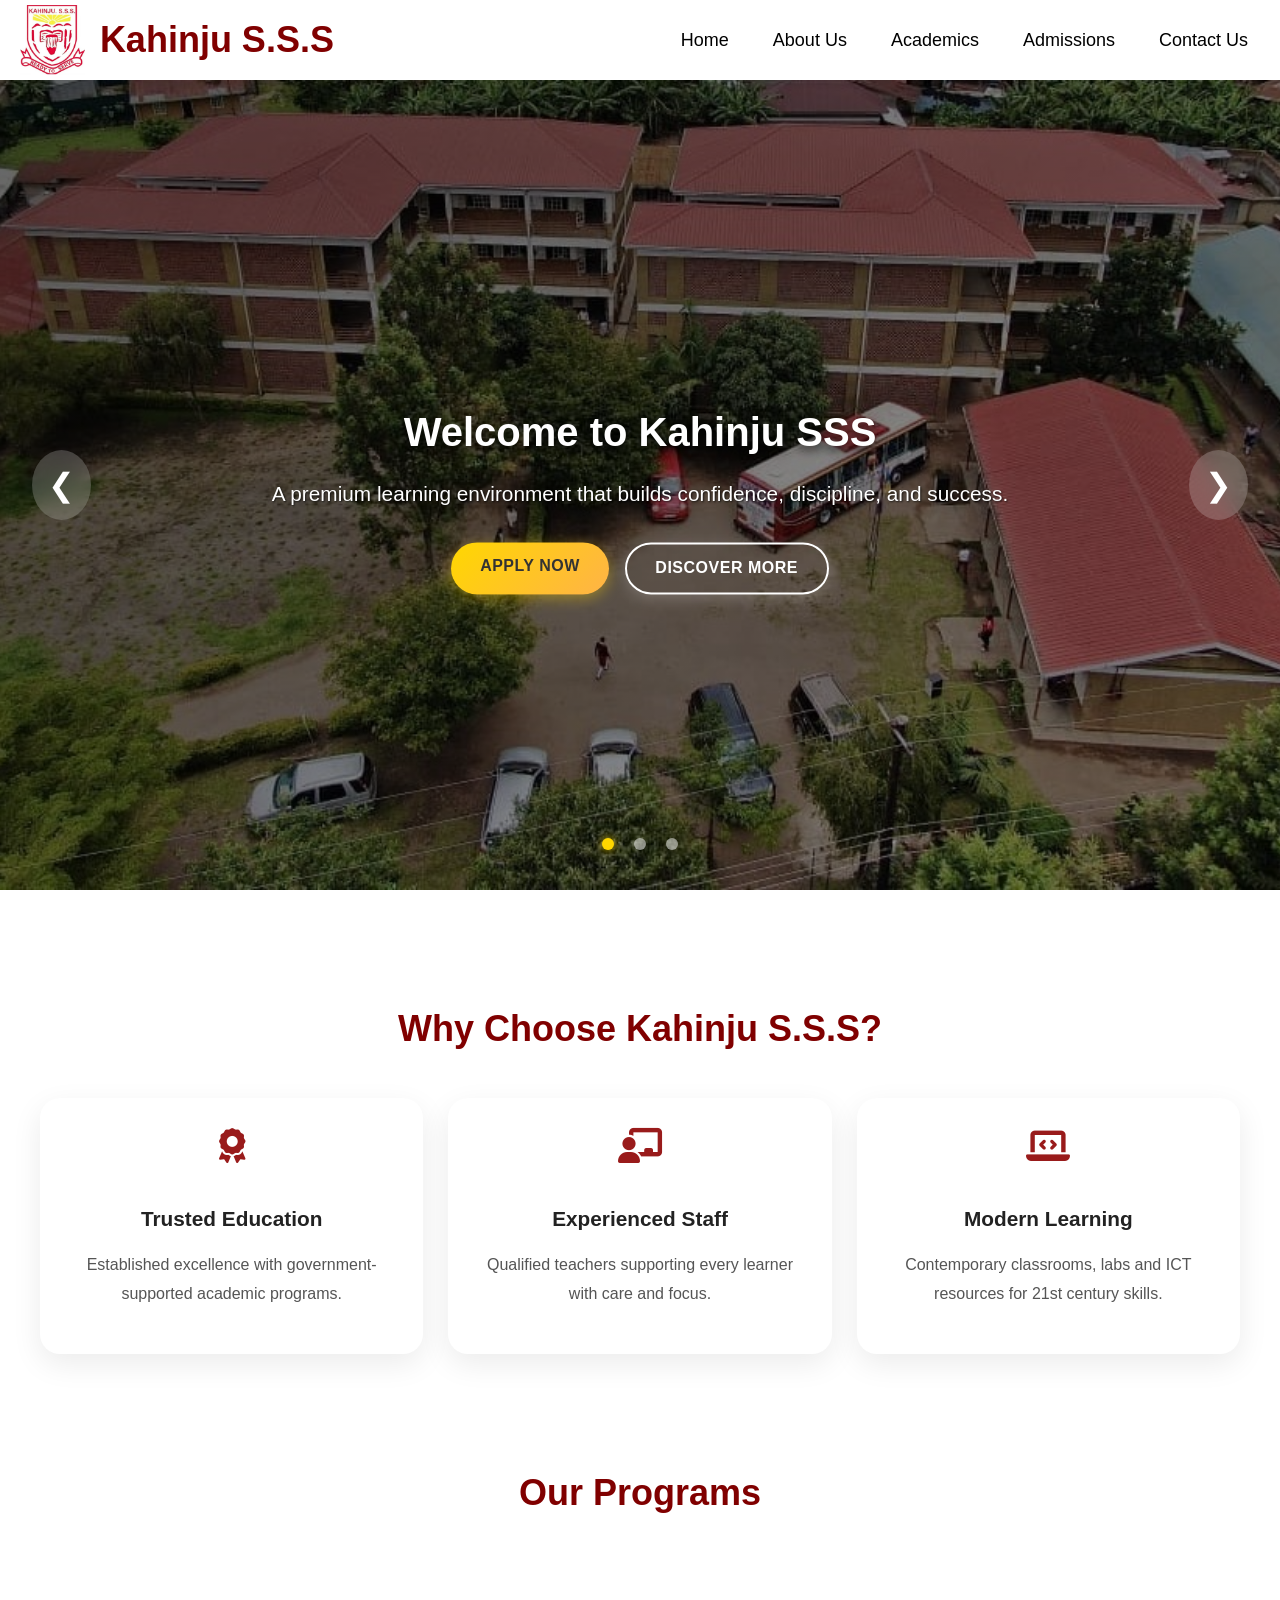
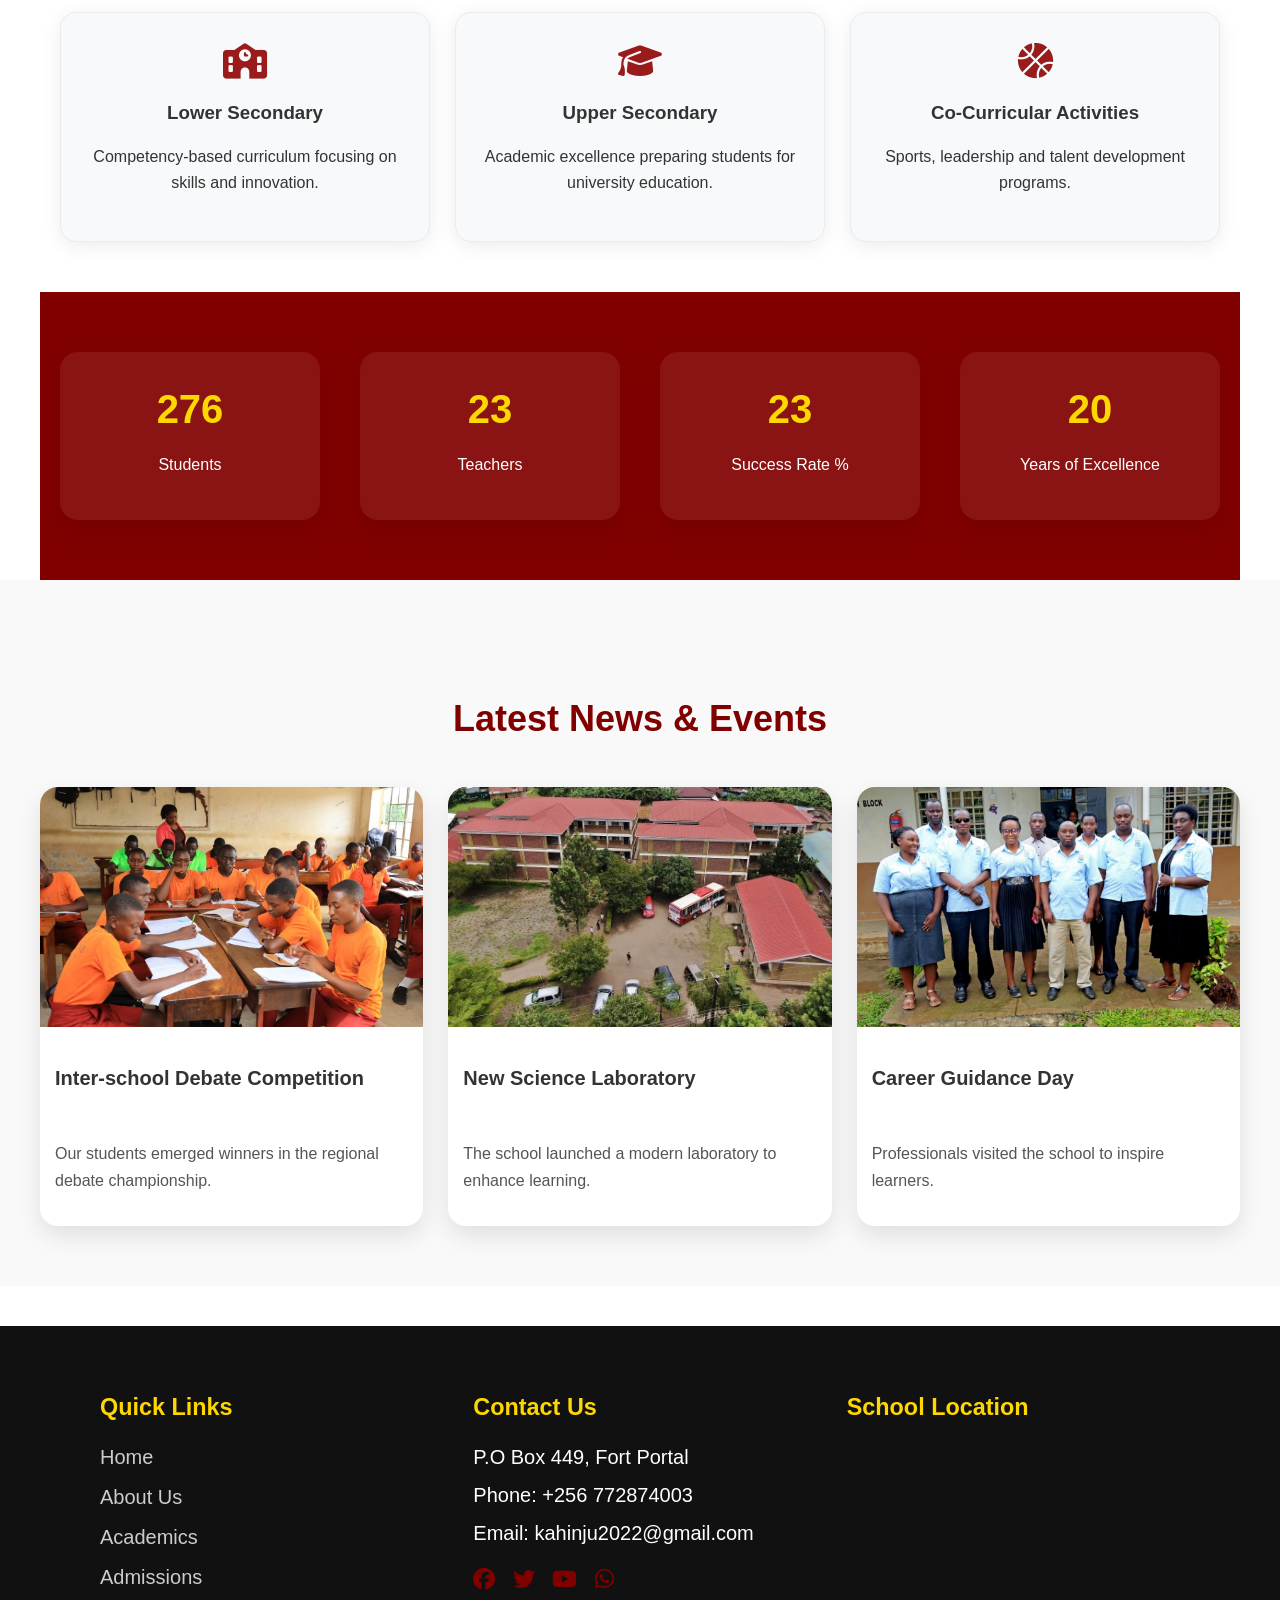
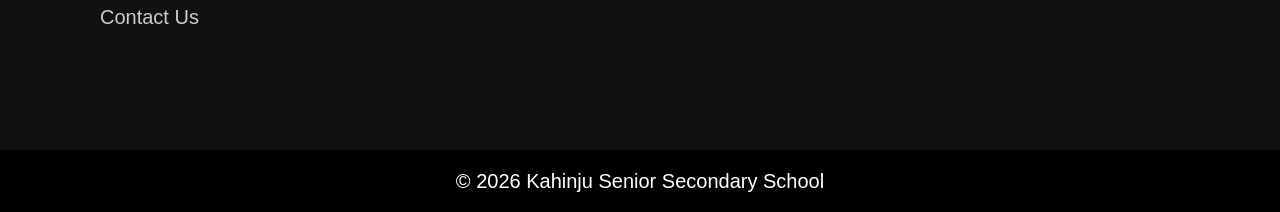
<file: index.html>
<!DOCTYPE html>
<html lang="en">
<head>
<meta charset="UTF-8">
<meta name="viewport" content="width=device-width, initial-scale=1.0">

<title>Kahinju Senior Secondary School</title>

<!-- Font Awesome -->
<link rel="stylesheet"
href="https://cdnjs.cloudflare.com/ajax/libs/font-awesome/6.4.0/css/all.min.css">

<!-- CSS -->
<link rel="stylesheet" href="css/style.css">
</head>

<body>

<!-- ================= HEADER ================= -->
<header>
<div class="logo-area">
<img src="images/logo.jpg" alt="School Logo">
<h2>Kahinju S.S.S</h2>
</div>

<nav>
<a href="index.html">Home</a>
<a href="about.html">About Us</a>
<a href="academics.html">Academics</a>
<a href="admissions.html">Admissions</a>
<a href="contact.html">Contact Us</a>
</nav>
<button class="menu-toggle" aria-label="Toggle menu"><i class="fas fa-bars"></i></button>
</header>

<!-- ================= HERO SLIDER ================= -->
<section class="hero">

<div class="slider">

<div class="slide active">
<img src="images/view.jpeg" alt="School View">
<div class="slide-overlay"></div>
</div>

<div class="slide">
<img src="images/students.jpeg" alt="Students">
<div class="slide-overlay"></div>
</div>

<div class="slide">
<img src="images/staff.jpeg" alt="Staff">
<div class="slide-overlay"></div>
</div>

</div>

<div class="hero-content">
<h1 class="hero-title" style="font-size: 2.5rem;">Welcome to Kahinju SSS</h1>
<p class="hero-subtitle">A premium learning environment that builds confidence, discipline, and success.</p>
<div class="hero-buttons">
<a href="admissions.html" class="btn-primary">Apply Now</a>
<a href="about.html" class="btn-secondary">Discover More</a>
</div>
</div>

<button class="prev" type="button" aria-label="Previous slide">&#10094;</button>
<button class="next" type="button" aria-label="Next slide">&#10095;</button>

<div class="dots">
<span class="dot active" data-slide="0"></span>
<span class="dot" data-slide="1"></span>
<span class="dot" data-slide="2"></span>
</div>

</section>

<!-- ================= WHY CHOOSE US ================= -->
<section class="why-choose" aria-label="Why Choose Us">
<h2 class="section-title">Why Choose Kahinju S.S.S?</h2>
<div class="why-grid">
<div class="why-card">
<i class="fas fa-award"></i>
<h3>Trusted Education</h3>
<p>Established excellence with government-supported academic programs.</p>
</div>
<div class="why-card">
<i class="fas fa-chalkboard-teacher"></i>
<h3>Experienced Staff</h3>
<p>Qualified teachers supporting every learner with care and focus.</p>
</div>
<div class="why-card">
<i class="fas fa-laptop-code"></i>
<h3>Modern Learning</h3>
<p>Contemporary classrooms, labs and ICT resources for 21st century skills.</p>
</div>
</div>
</section>

<!-- ================= PROGRAMS ================= -->
<section aria-label="Our Programs">
<h2 class="section-title">Our Programs</h2>

<div class="cards">

<div class="card">
<i class="fas fa-school"></i>
<h3>Lower Secondary</h3>
<p>Competency-based curriculum focusing on skills and innovation.</p>
</div>

<div class="card">
<i class="fas fa-graduation-cap"></i>
<h3>Upper Secondary</h3>
<p>Academic excellence preparing students for university education.</p>
</div>

<div class="card">
<i class="fas fa-basketball-ball"></i>
<h3>Co-Curricular Activities</h3>
<p>Sports, leadership and talent development programs.</p>
</div>

</div>
</section>

<!-- ================= STATISTICS ================= -->
<section class="stats">

<div class="stat">
<h2 class="counter" data-target="1200">0</h2>
<p>Students</p>
</div>

<div class="stat">
<h2 class="counter" data-target="70">0</h2>
<p>Teachers</p>
</div>

<div class="stat">
<h2 class="counter" data-target="98">0</h2>
<p>Success Rate %</p>
</div>

<div class="stat">
<h2 class="counter" data-target="20">0</h2>
<p>Years of Excellence</p>
</div>

</section>

<!-- ================= NEWS ================= -->
<section class="news">

<h2 class="section-title">Latest News & Events</h2>

<div class="news-container">

<div class="news-card">
<img src="images/class.jpeg" alt="Debate Competition">
<h3>Inter-school Debate Competition</h3>
<p>Our students emerged winners in the regional debate championship.</p>
</div>

<div class="news-card">
<img src="images/view.jpeg" alt="Science Laboratory">
<h3>New Science Laboratory</h3>
<p>The school launched a modern laboratory to enhance learning.</p>
</div>

<div class="news-card">
<img src="images/staff2.jpeg" alt="Career Guidance">
<h3>Career Guidance Day</h3>
<p>Professionals visited the school to inspire learners.</p>
</div>

</div>
</section>

<!-- ================= FOOTER ================= -->
<footer class="footer">

<div class="footer-container">

<div class="footer-section">
<h3>Quick Links</h3>
<ul>
<li><a href="index.html">Home</a></li>
<li><a href="about.html">About Us</a></li>
<li><a href="academics.html">Academics</a></li>
<li><a href="admissions.html">Admissions</a></li>
<li><a href="contact.html">Contact Us</a></li>
</ul>
</div>

<div class="footer-section">
<h3>Contact Us</h3>
<p>P.O Box 449, Fort Portal</p>
<p>Phone: +256 772874003</p>
<p>Email: kahinju2022@gmail.com</p>

<div class="social-icons">
<i class="fab fa-facebook"></i>
<i class="fab fa-twitter"></i>
<i class="fab fa-youtube"></i>
<i class="fab fa-whatsapp"></i>
</div>
</div>

<div class="footer-section map-section">
<h3>School Location</h3>
<iframe
src="https://www.google.com/maps?q=Fort%20Portal%20Uganda&output=embed"
title="School Location Map"
loading="lazy">
</iframe>
</div>

</div>

<div class="footer-bottom">
© 2026 Kahinju Senior Secondary School
</div>

</footer>

<!-- ================= JAVASCRIPT ================= -->
<script>

let slides=document.querySelectorAll(".slide");
let dots=document.querySelectorAll(".dot");
let index=0;
let autoSlideInterval;

function showSlide(i){
slides.forEach(s=>s.classList.remove("active"));
dots.forEach(d=>d.classList.remove("active"));
slides[i].classList.add("active");
dots[i].classList.add("active");
index=i;
}

function nextSlide(){
index=(index+1)%slides.length;
showSlide(index);
}

function prevSlide(){
index=(index-1+slides.length)%slides.length;
showSlide(index);
}

document.querySelector(".next").onclick=nextSlide;
document.querySelector(".prev").onclick=prevSlide;

dots.forEach((dot, i) => {
dot.addEventListener('click', () => showSlide(i));
});

function startAutoSlide(){
autoSlideInterval = setInterval(nextSlide, 5000);
}

function stopAutoSlide(){
clearInterval(autoSlideInterval);
}

startAutoSlide();

// Pause on hover
document.querySelector('.hero').addEventListener('mouseenter', stopAutoSlide);
document.querySelector('.hero').addEventListener('mouseleave', startAutoSlide);

/* COUNTER */
const statsSection = document.querySelector('.stats');
let countersStarted = false;

const observer = new IntersectionObserver((entries) => {
    entries.forEach(entry => {
        if (entry.isIntersecting && !countersStarted) {
            countersStarted = true;
            startCounters();
        }
    });
}, { threshold: 0.3 }); // Trigger when 30% of the section is visible

if (statsSection) {
    observer.observe(statsSection);
}

function startCounters() {
    document.querySelectorAll(".counter").forEach(counter => {
        const update = () => {
            const target = +counter.dataset.target;
            const count = +counter.innerText;
            const inc = target / 100;

            if (count < target) {
                counter.innerText = Math.ceil(count + inc);
                setTimeout(update, 20);
            } else {
                counter.innerText = target;
            }
        };
        update();
    });
}



</script>
<script src="js/menu.js"></script>

</body>
</html>
</file>
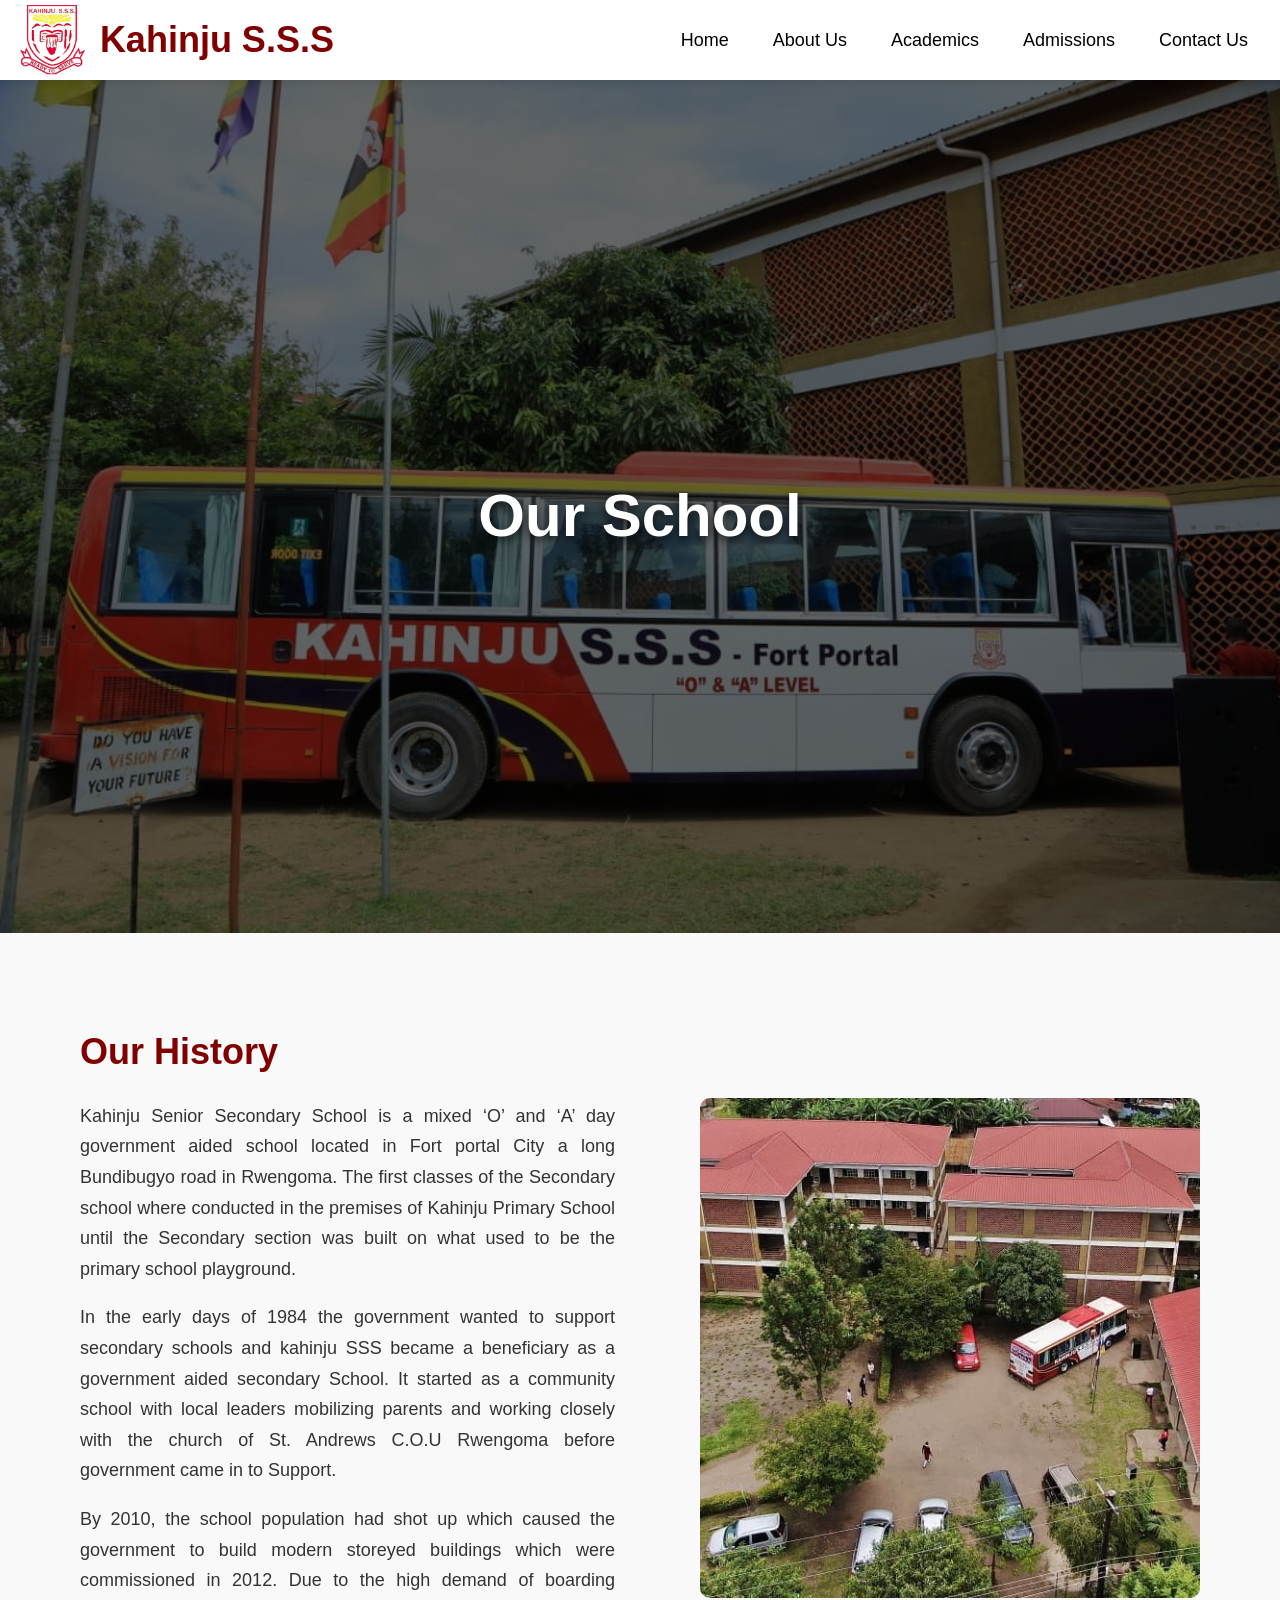
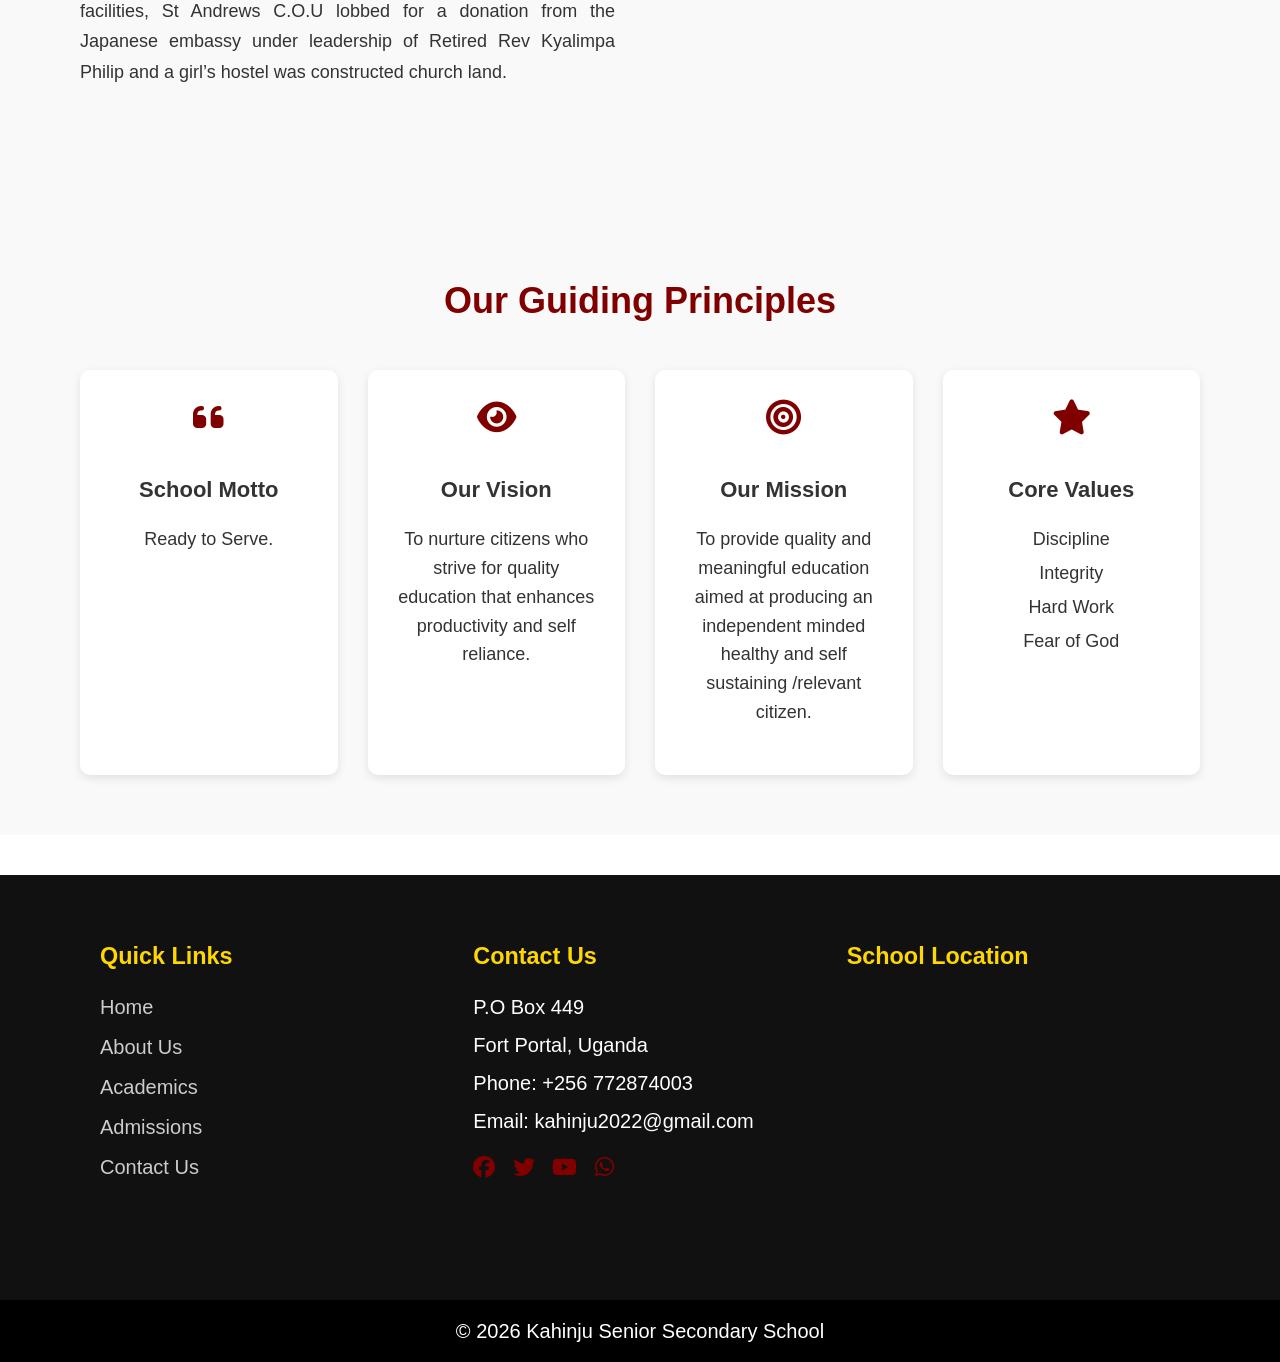
<file: about.html>
<!DOCTYPE html>
<html lang="en">
<head>
<meta charset="UTF-8">
<meta name="viewport" content="width=device-width, initial-scale=1.0">

<title>Kahinju Senior Secondary School</title>

<!-- Font Awesome -->
<link rel="stylesheet"
href="https://cdnjs.cloudflare.com/ajax/libs/font-awesome/6.4.0/css/all.min.css">

<!-- CSS -->
<link rel="stylesheet" href="css/style.css">
</head>

<body>

<!-- ================= HEADER ================= -->
<header>

<div class="logo-area">
<img src="images/logo.jpg" alt="Kahinju Logo" class="logo-area">
<h2>Kahinju S.S.S</h2>
</div>

<nav>
<a href="index.html">Home</a>
<a href="about.html">About Us</a>
<a href="academics.html">Academics</a>
<a href="admissions.html">Admissions</a>
<a href="contact.html">Contact Us</a>
</nav>
<button class="menu-toggle" aria-label="Toggle menu"><i class="fas fa-bars"></i></button>

</header>

<!-- ================= ABOUT HERO SECTION ================= -->
<section class="about-hero">

<div class="hero-content">
<h1>Our School</h1>
</div>

<div class="about-image">
<img src="images/bus.jpeg" alt="Students">
</div>

</section>

<!-- ================= ABOUT HISTORY SECTION ================= -->
<section class="about-history">

<div class="history-container">

<div class="history-text">
<h2>Our History</h2>

<p>Kahinju Senior Secondary School is a mixed ‘O’ and ‘A’ day government aided school located in Fort portal City a long Bundibugyo road in Rwengoma.  The first classes of the Secondary school where conducted in the premises of Kahinju Primary School until the Secondary section was built on what used to be the primary school playground.
</p>

<p>In the early days of 1984 the government wanted to support secondary schools and kahinju SSS became a beneficiary as a government aided secondary School. It started as a community school with local leaders mobilizing parents and working closely with the church of St. Andrews C.O.U Rwengoma before government came in to Support.
</p>

<p>
By 2010, the school population had shot up which caused the government to build modern storeyed buildings which were commissioned in 2012. Due to the high demand of boarding facilities, St Andrews C.O.U lobbed for a donation from the Japanese embassy under leadership of Retired Rev Kyalimpa Philip and a girl’s hostel was constructed church land.</p>

</div>

<div class="history-image">
<img src="images/view.jpeg" alt="Kahinju School">
</div>

</div>

</section>

<!-- ================= SCHOOL STATEMENTS ================= -->
<section class="school-statements">

<h2 class="section-title">Our Guiding Principles</h2>

<div class="statements-container">

<div class="statement-box">
<i class="fas fa-quote-left"></i>
<h3>School Motto</h3>
<p>Ready to Serve.</p>
</div>

<div class="statement-box">
<i class="fas fa-eye"></i>
<h3>Our Vision</h3>
<p>
To nurture citizens who strive for quality education that enhances productivity and self reliance.
</p>
</div>

<div class="statement-box">
<i class="fas fa-bullseye"></i>
<h3>Our Mission</h3>
<p>
To provide quality and meaningful education aimed at producing an independent minded healthy and self sustaining /relevant citizen.
</p>
</div>

<div class="statement-box">
<i class="fas fa-star"></i>
<h3>Core Values</h3>
<ul>
<li>Discipline</li>
<li>Integrity</li>
<li>Hard Work</li>
<li>Fear of God</li>
</ul>
</div>

</div>

</section>

<!-- ================= FOOTER ================= -->
<footer class="footer">

<div class="footer-container">

<div class="footer-section">
<h3>Quick Links</h3>
<ul>
<li><a href="index.html">Home</a></li>
<li><a href="about.html">About Us</a></li>
<li><a href="academics.html">Academics</a></li>
<li><a href="admissions.html">Admissions</a></li>
<li><a href="contact.html">Contact Us</a></li>
</ul>
</div>

<div class="footer-section">
<h3>Contact Us</h3>
<p>P.O Box 449</p>
<p>Fort Portal, Uganda</p>
<p>Phone: +256 772874003</p>
<p>Email: kahinju2022@gmail.com</p>

<div class="social-icons">
<i class="fab fa-facebook"></i>
<i class="fab fa-twitter"></i>
<i class="fab fa-youtube"></i>
<i class="fab fa-whatsapp"></i>
</div>
</div>

<div class="footer-section map-section">
<h3>School Location</h3>
<iframe src="https://www.google.com/maps?q=Fort%20Portal%20Uganda&output=embed" title="School Location Map" loading="lazy"></iframe>
</div>

</div>

<div class="footer-bottom">
© 2026 Kahinju Senior Secondary School
</div>

</footer>
<script src="js/menu.js"></script>
</body>
</html>
</file>
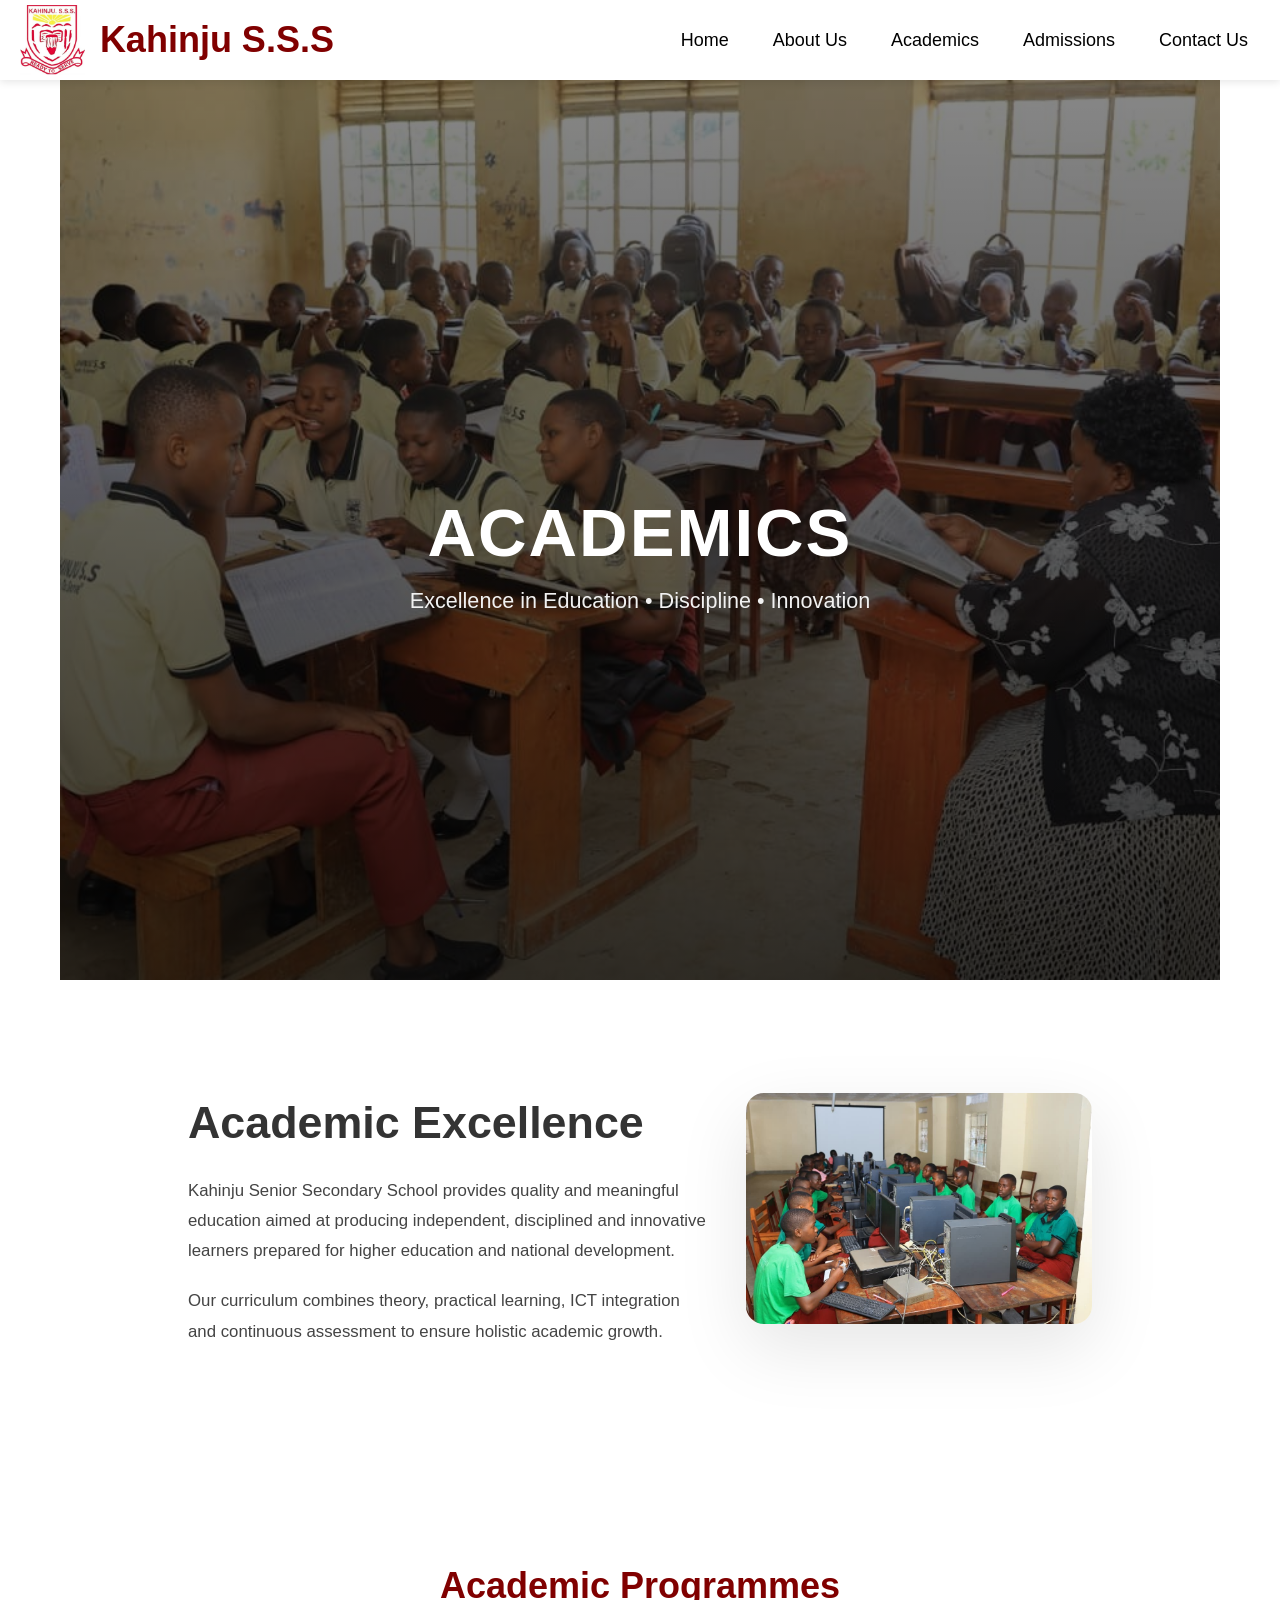
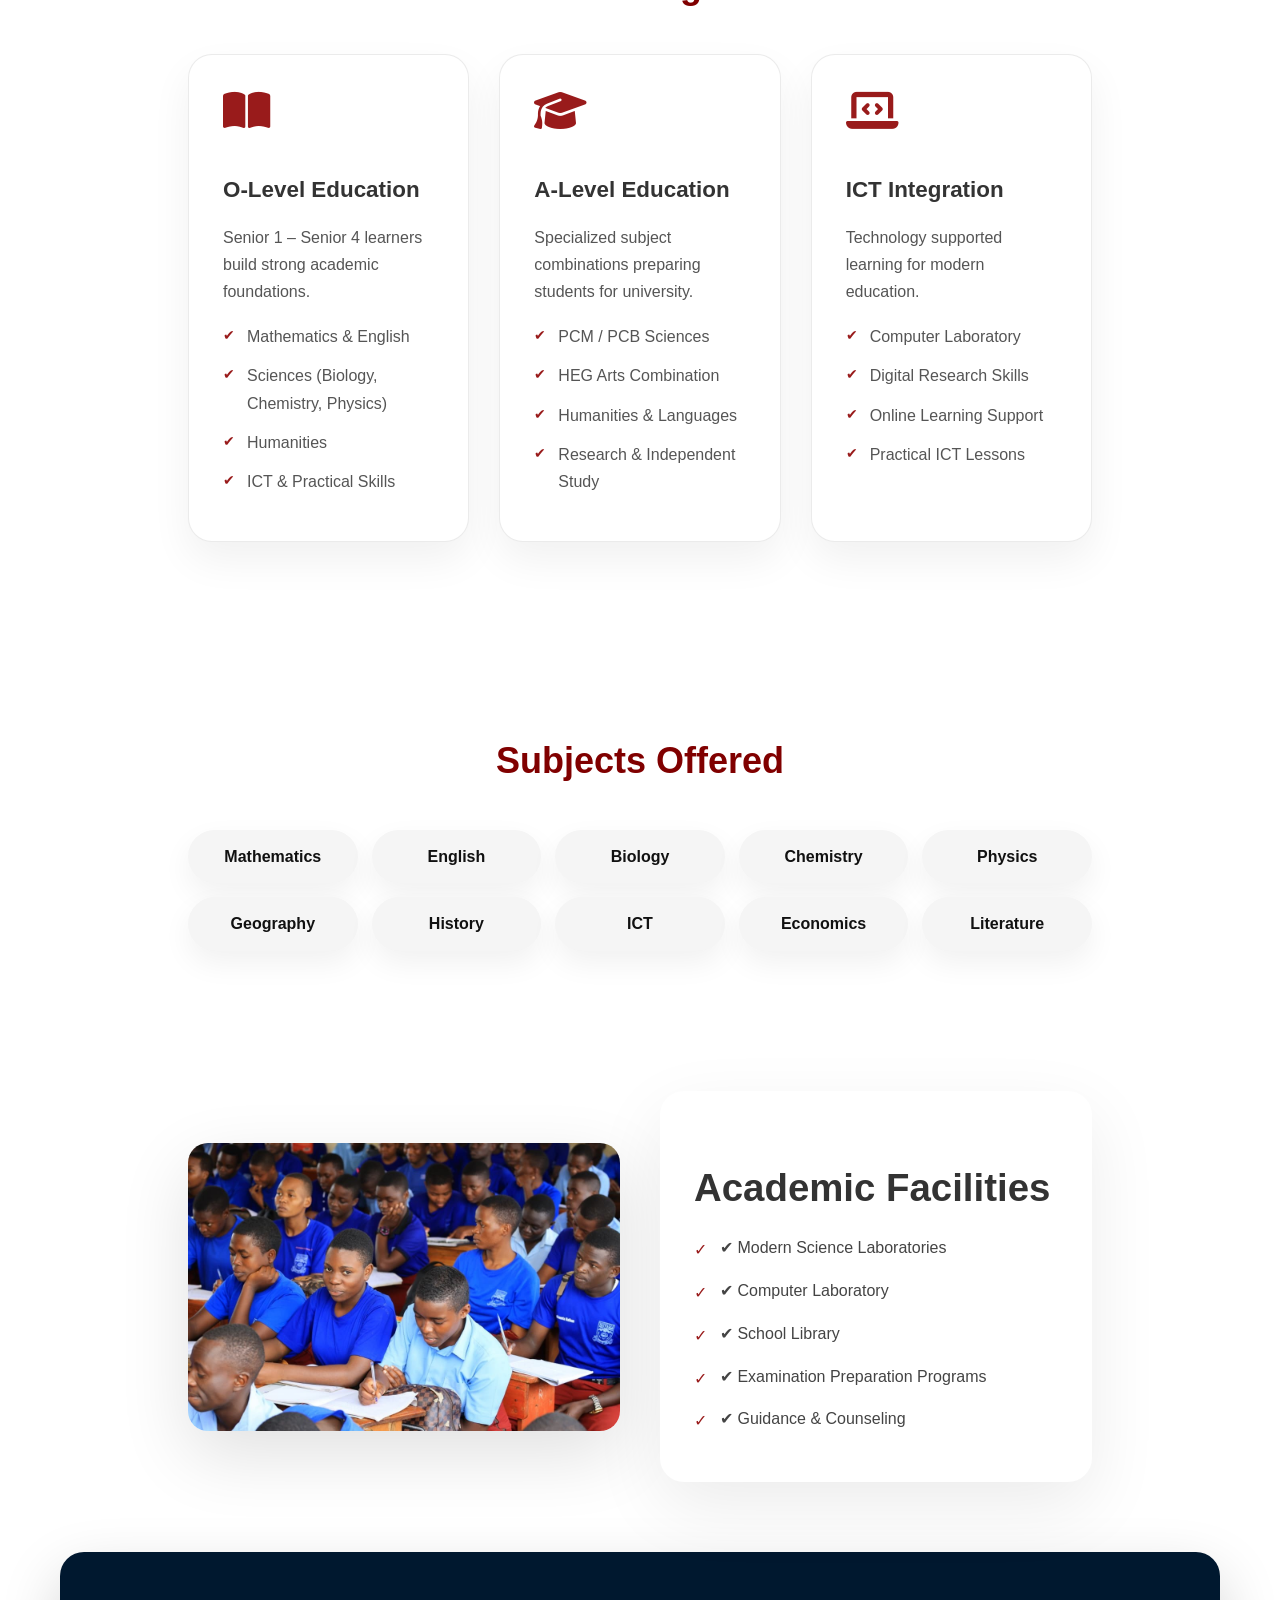
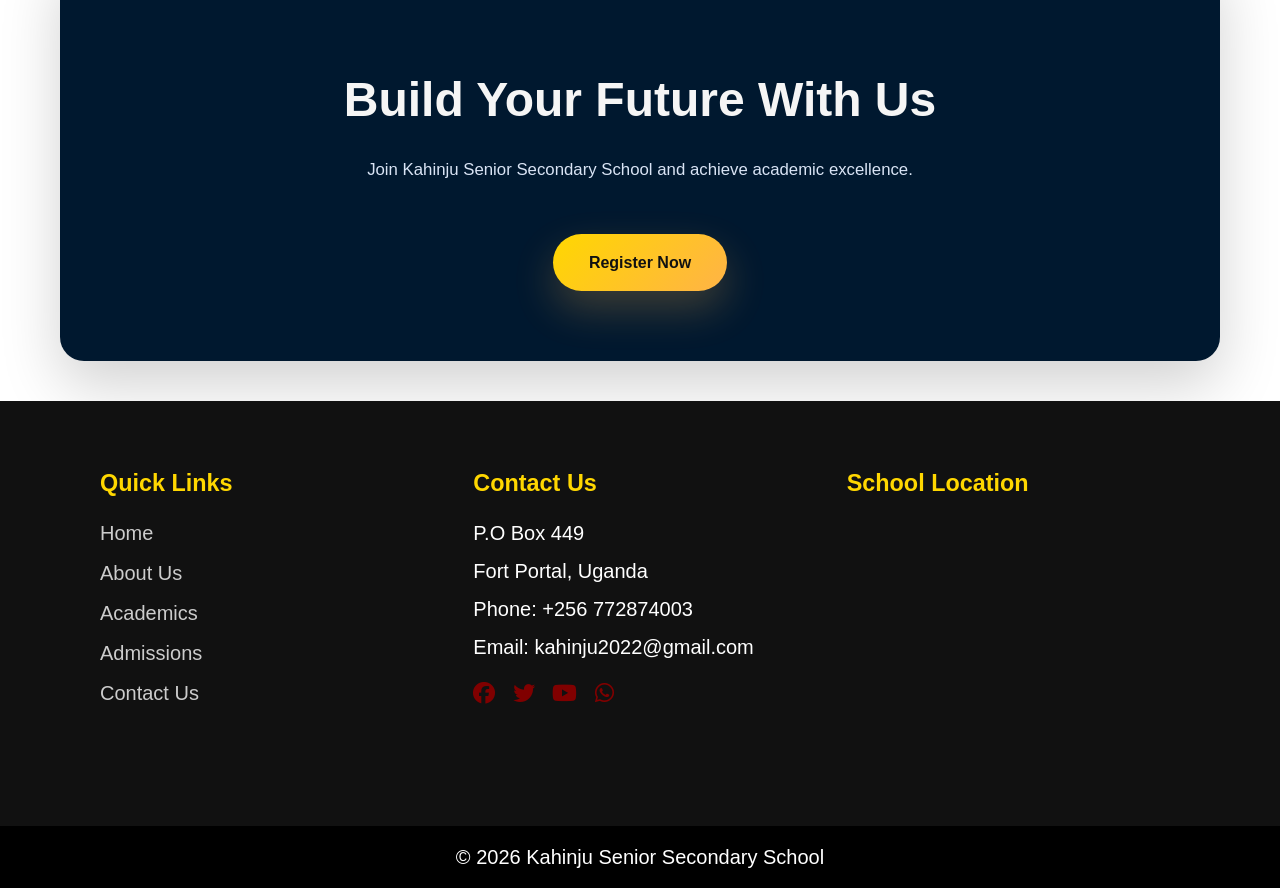
<file: academics.html>
<!DOCTYPE html>
<html lang="en">
<head>
<meta charset="UTF-8">
<meta name="viewport" content="width=device-width, initial-scale=1.0">

<title>Kahinju Senior Secondary School</title>

<!-- Font Awesome -->
<link rel="stylesheet"
href="https://cdnjs.cloudflare.com/ajax/libs/font-awesome/6.4.0/css/all.min.css">

<!-- CSS -->
<link rel="stylesheet" href="css/style.css">
</head>

<body>

<!-- ================= HEADER ================= -->
<header>

<div class="logo-area">
<img src="images/logo.jpg" alt="Kahinju Logo" class="logo-area">
<h2>Kahinju S.S.S</h2>
</div>

<nav>
<a href="index.html">Home</a>
<a href="about.html">About Us</a>
<a href="academics.html">Academics</a>
<a href="admissions.html">Admissions</a>
<a href="contact.html">Contact Us</a>
</nav>
<button class="menu-toggle" aria-label="Toggle menu"><i class="fas fa-bars"></i></button>

</header>
<!-- ================= ACADEMICS PAGE ================= -->
<main class="academics">

<!-- ===== HERO ===== -->
<section class="academics-hero">
    <img src="images/senior2.jpeg" alt="Students">

    <div class="hero-text">
        <h1>Academics</h1>
        <p>Excellence in Education • Discipline • Innovation</p>
    </div>
</section>


    <!-- ===== INTRO ===== -->
    <section class="academic-intro">
        <div class="intro-container">

            <div class="intro-text">
                <h2>Academic Excellence</h2>
                <p>
                    Kahinju Senior Secondary School provides quality and meaningful
                    education aimed at producing independent, disciplined and
                    innovative learners prepared for higher education and national
                    development.
                </p>

                <p>
                    Our curriculum combines theory, practical learning, ICT integration
                    and continuous assessment to ensure holistic academic growth.
                </p>
            </div>

            <div class="intro-image">
                <img src="images/comp.jpeg" alt="School View">
            </div>

        </div>
    </section>


    <!-- ===== LEVELS ===== -->
    <section class="academic-levels">

        <h2 class="section-title">Academic Programmes</h2>

        <div class="levels-grid">

            <div class="level-card">
                <i class="fas fa-book-open"></i>
                <h3>O-Level Education</h3>
                <p>Senior 1 – Senior 4 learners build strong academic foundations.</p>

                <ul>
                    <li>Mathematics & English</li>
                    <li>Sciences (Biology, Chemistry, Physics)</li>
                    <li>Humanities</li>
                    <li>ICT & Practical Skills</li>
                </ul>
            </div>

            <div class="level-card">
                <i class="fas fa-graduation-cap"></i>
                <h3>A-Level Education</h3>
                <p>Specialized subject combinations preparing students for university.</p>

                <ul>
                    <li>PCM / PCB Sciences</li>
                    <li>HEG Arts Combination</li>
                    <li>Humanities & Languages</li>
                    <li>Research & Independent Study</li>
                </ul>
            </div>

            <div class="level-card">
                <i class="fas fa-laptop-code"></i>
                <h3>ICT Integration</h3>
                <p>Technology supported learning for modern education.</p>

                <ul>
                    <li>Computer Laboratory</li>
                    <li>Digital Research Skills</li>
                    <li>Online Learning Support</li>
                    <li>Practical ICT Lessons</li>
                </ul>
            </div>

        </div>
    </section>


    <!-- ===== SUBJECTS ===== -->
    <section class="subjects-section">

        <h2 class="section-title">Subjects Offered</h2>

        <div class="subjects-container">
            <span>Mathematics</span>
            <span>English</span>
            <span>Biology</span>
            <span>Chemistry</span>
            <span>Physics</span>
            <span>Geography</span>
            <span>History</span>
            <span>ICT</span>
            <span>Economics</span>
            <span>Literature</span>
        </div>

    </section>


    <!-- ===== FACILITIES ===== -->
    <section class="academic-facilities">

        <div class="facility-container">

            <div class="facility-image">
                <img src="images/students.jpeg" alt="Laboratory">
            </div>

            <div class="facility-text">
                <h2>Academic Facilities</h2>

                <ul>
                    <li>✔ Modern Science Laboratories</li>
                    <li>✔ Computer Laboratory</li>
                    <li>✔ School Library</li>
                    <li>✔ Examination Preparation Programs</li>
                    <li>✔ Guidance & Counseling</li>
                </ul>

            </div>

        </div>

    </section>


    <!-- ===== CTA ===== -->
    <section class="academic-cta">
        <h2>Build Your Future With Us</h2>
        <p>Join Kahinju Senior Secondary School and achieve academic excellence.</p>
        <a href="admissions.html" class="apply-btn">Register Now</a>
    </section>

</main>
<!-- ================= FOOTER ================= -->
<footer class="footer">

<div class="footer-container">

<div class="footer-section">
<h3>Quick Links</h3>
<ul>
<li><a href="index.html">Home</a></li>
<li><a href="about.html">About Us</a></li>
<li><a href="academics.html">Academics</a></li>
<li><a href="admissions.html">Admissions</a></li>
<li><a href="contact.html">Contact Us</a></li>
</ul>
</div>

<div class="footer-section">
<h3>Contact Us</h3>
<p>P.O Box 449</p>
<p>Fort Portal, Uganda</p>
<p>Phone: +256 772874003</p>
<p>Email: kahinju2022@gmail.com</p>

<div class="social-icons">
<i class="fab fa-facebook"></i>
<i class="fab fa-twitter"></i>
<i class="fab fa-youtube"></i>
<i class="fab fa-whatsapp"></i>
</div>
</div>

<div class="footer-section map-section">
<h3>School Location</h3>
<iframe src="https://www.google.com/maps?q=Fort%20Portal%20Uganda&output=embed" title="School Location Map" loading="lazy"></iframe>
</div>

</div>

<div class="footer-bottom">
© 2026 Kahinju Senior Secondary School
</div>

</footer>
<script src="js/menu.js"></script>
</body>
</html>
</file>
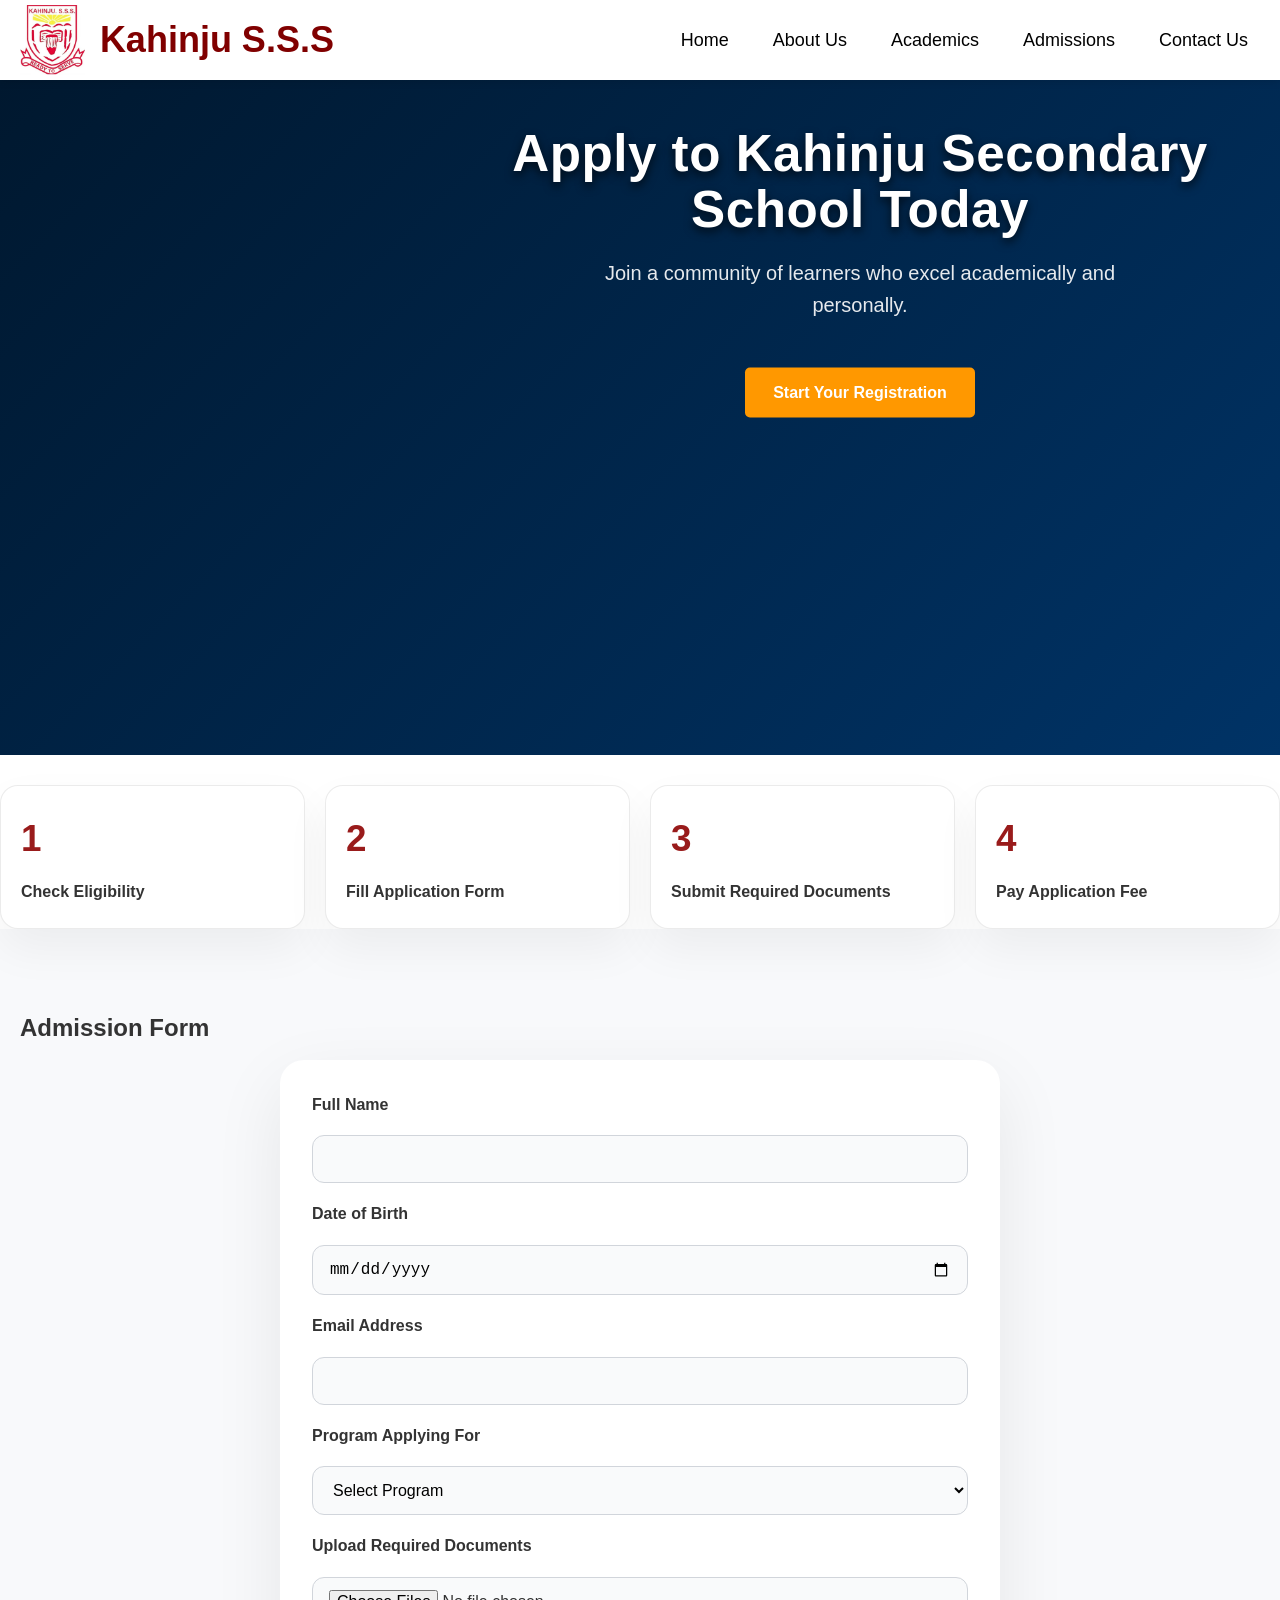
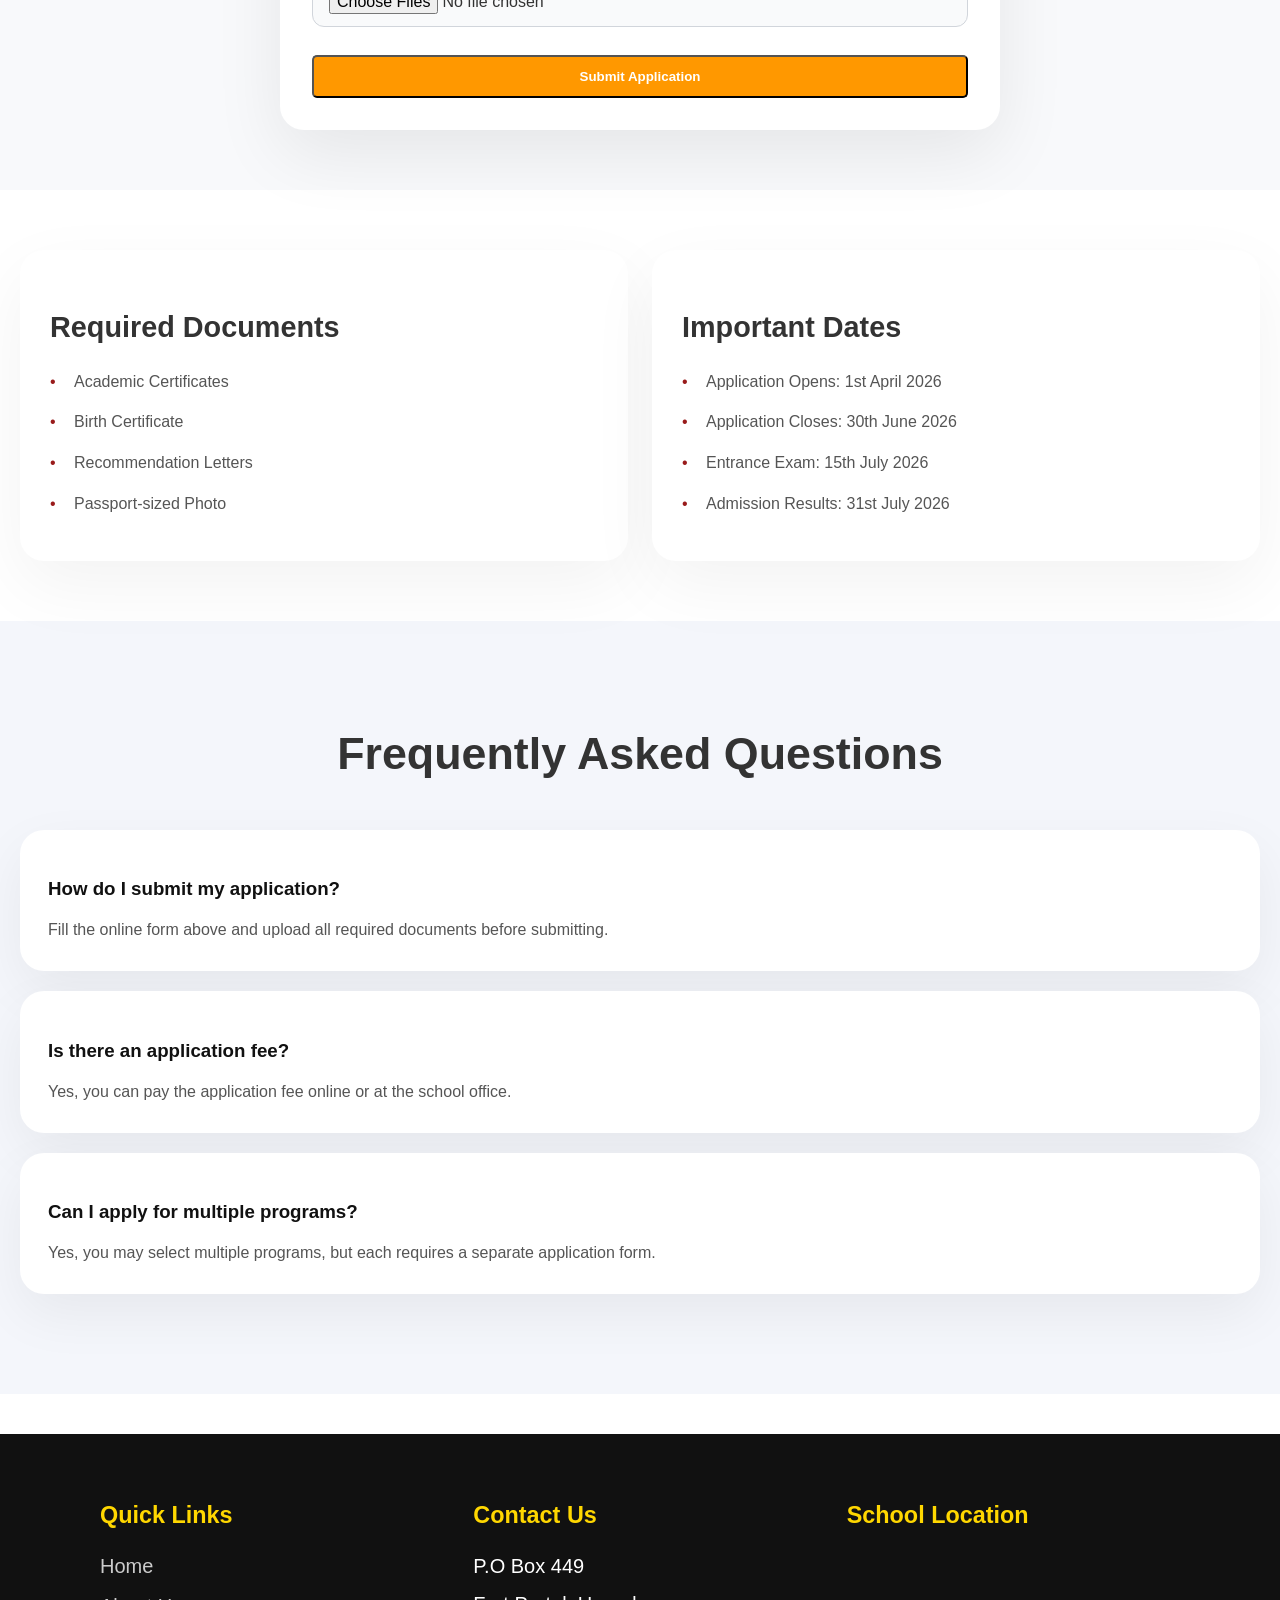
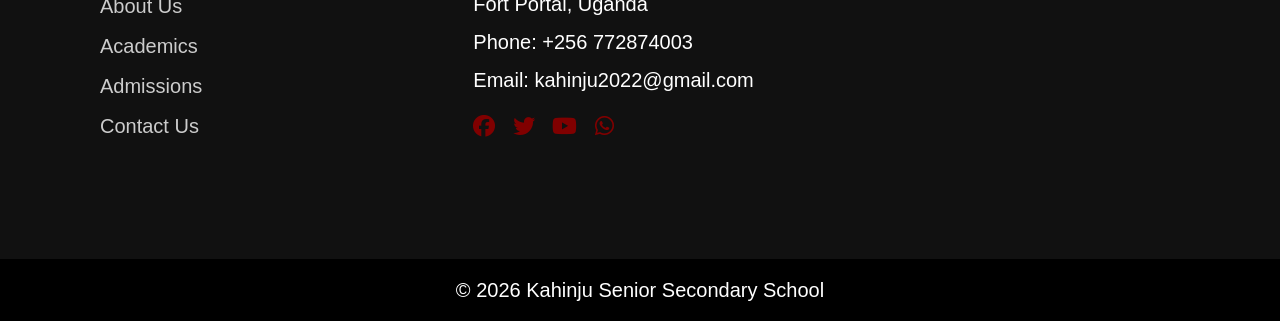
<file: admissions.html>
<!DOCTYPE html>
<html lang="en">
<head>
<meta charset="UTF-8">
<meta name="viewport" content="width=device-width, initial-scale=1.0">

<title>Kahinju Senior Secondary School</title>

<!-- Font Awesome -->
<link rel="stylesheet"
href="https://cdnjs.cloudflare.com/ajax/libs/font-awesome/6.4.0/css/all.min.css">

<!-- CSS -->
<link rel="stylesheet" href="css/style.css">
</head>

<body>

<!-- ================= HEADER ================= -->
<header>

<div class="logo-area">
<img src="images/logo.jpg" alt="Kahinju Logo" class="logo-area">
<h2>Kahinju S.S.S</h2>
</div>

<nav>
<a href="index.html">Home</a>
<a href="about.html">About Us</a>
<a href="academics.html">Academics</a>
<a href="admissions.html">Admissions</a>
<a href="contact.html">Contact Us</a>
</nav>
<button class="menu-toggle" aria-label="Toggle menu"><i class="fas fa-bars"></i></button>

</header>

    <!-- HERO SECTION -->
    <section class="admission-hero">
        <div class="hero-content">
            <h1>Apply to Kahinju Secondary School Today</h1>
            <p>Join a community of learners who excel academically and personally.</p>
            <a href="#admission-form" class="cta-btn">Start Your Registration</a>
        </div>
    </section>

    <!-- STEP-BY-STEP GUIDE -->
  <div class="steps-container">

    <a href="#eligibility" class="step">
        <span class="step-number">1</span>
        <p>Check Eligibility</p>
    </a>

    <a href="#admission-form" class="step">
        <span class="step-number">2</span>
        <p>Fill Application Form</p>
    </a>

    <a href="#documents" class="step">
        <span class="step-number">3</span>
        <p>Submit Required Documents</p>
    </a>

    <a href="#payment" class="step">
        <span class="step-number">4</span>
        <p>Pay Application Fee</p>
    </a>

</div>

    <!-- ADMISSION FORM -->
    <section id="admission-form" class="admission-form-section">
        <h2>Admission Form</h2>
        <form class="admission-form">
            <label for="fullname">Full Name</label>
            <input type="text" id="fullname" name="fullname" required>

            <label for="dob">Date of Birth</label>
            <input type="date" id="dob" name="dob" required>

            <label for="email">Email Address</label>
            <input type="email" id="email" name="email" required>

            <label for="program">Program Applying For</label>
            <select id="program" name="program" required>
                <option value="">Select Program</option>
                <option value="science">Science</option>
                <option value="arts">Arts</option>
                <option value="business">Business</option>
            </select>

            <label for="documents">Upload Required Documents</label>
            <input type="file" id="documents" name="documents" multiple required>

            <button type="submit" class="cta-btn">Submit Application</button>
        </form>
    </section>

    <!-- REQUIRED DOCUMENTS & DEADLINES -->
    <section class="admission-info">
        <div class="documents">
            <h2>Required Documents</h2>
            <ul>
                <li>Academic Certificates</li>
                <li>Birth Certificate</li>
                <li>Recommendation Letters</li>
                <li>Passport-sized Photo</li>
            </ul>
        </div>
        <div class="deadlines">
            <h2>Important Dates</h2>
            <ul>
                <li>Application Opens: 1st April 2026</li>
                <li>Application Closes: 30th June 2026</li>
                <li>Entrance Exam: 15th July 2026</li>
                <li>Admission Results: 31st July 2026</li>
            </ul>
        </div>
    </section>

    <!-- FAQ -->
    <section class="admission-faq">
        <h2>Frequently Asked Questions</h2>
        <div class="faq-item">
            <h3>How do I submit my application?</h3>
            <p>Fill the online form above and upload all required documents before submitting.</p>
        </div>
        <div class="faq-item">
            <h3>Is there an application fee?</h3>
            <p>Yes, you can pay the application fee online or at the school office.</p>
        </div>
        <div class="faq-item">
            <h3>Can I apply for multiple programs?</h3>
            <p>Yes, you may select multiple programs, but each requires a separate application form.</p>
        </div>
    </section>


<!-- ================= FOOTER ================= -->
<footer class="footer">

<div class="footer-container">

<div class="footer-section">
<h3>Quick Links</h3>
<ul>
<li><a href="index.html">Home</a></li>
<li><a href="about.html">About Us</a></li>
<li><a href="academics.html">Academics</a></li>
<li><a href="admissions.html">Admissions</a></li>
<li><a href="contact.html">Contact Us</a></li>
</ul>
</div>

<div class="footer-section">
<h3>Contact Us</h3>
<p>P.O Box 449</p>
<p>Fort Portal, Uganda</p>
<p>Phone: +256 772874003</p>
<p>Email: kahinju2022@gmail.com</p>

<div class="social-icons">
<i class="fab fa-facebook"></i>
<i class="fab fa-twitter"></i>
<i class="fab fa-youtube"></i>
<i class="fab fa-whatsapp"></i>
</div>
</div>

<div class="footer-section map-section">
<h3>School Location</h3>
<iframe src="https://www.google.com/maps?q=Fort%20Portal%20Uganda&output=embed" title="School Location Map" loading="lazy"></iframe>
</div>

</div>

<div class="footer-bottom">
© 2026 Kahinju Senior Secondary School
</div>

</footer>
<script src="js/menu.js"></script>
</body>
</html>
</file>
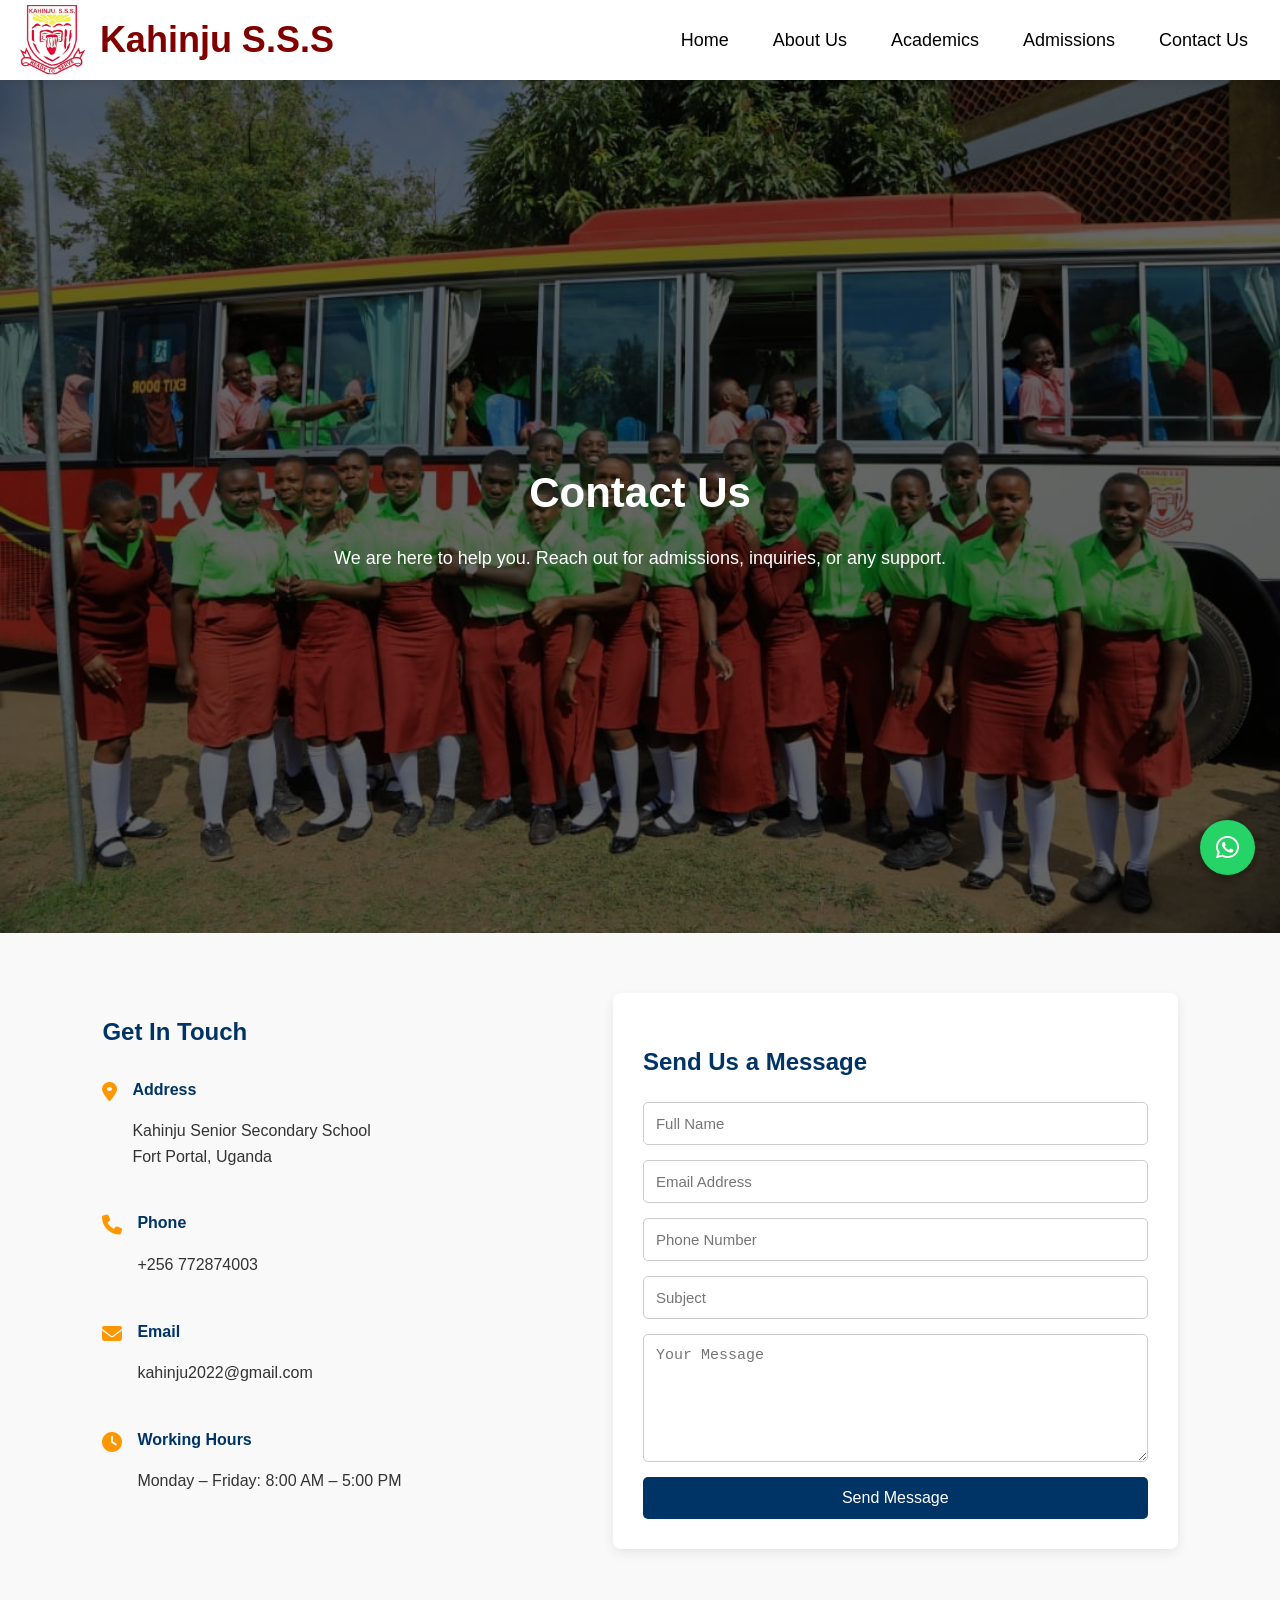
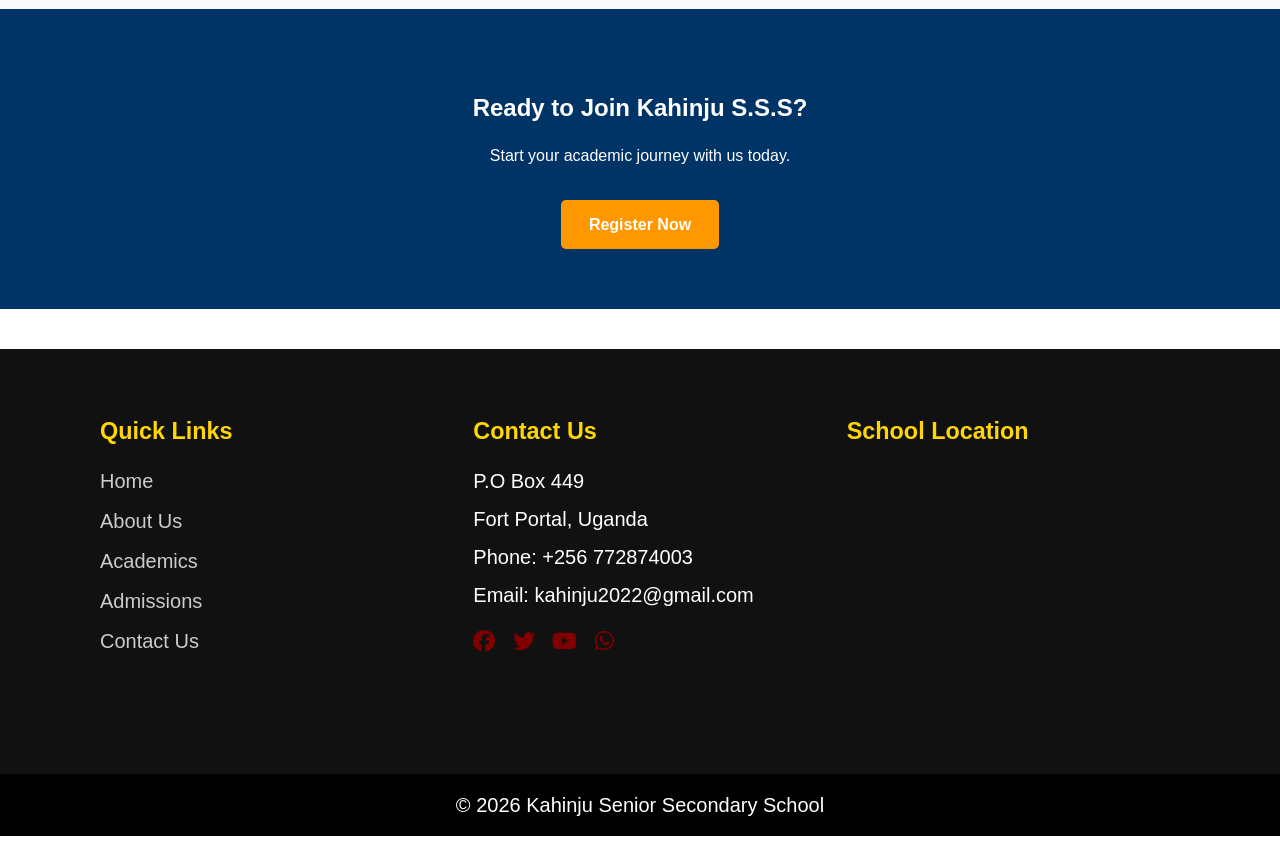
<file: contact.html>
<!DOCTYPE html>
<html lang="en">
<head>
<meta charset="UTF-8">
<meta name="viewport" content="width=device-width, initial-scale=1.0">

<title>Kahinju Senior Secondary School</title>

<!-- Font Awesome -->
<link rel="stylesheet"
href="https://cdnjs.cloudflare.com/ajax/libs/font-awesome/6.4.0/css/all.min.css">

<!-- CSS -->
<link rel="stylesheet" href="css/style.css">
</head>

<body>

<!-- ================= HEADER ================= -->
<header>

<div class="logo-area">
<img src="images/logo.jpg" alt="Kahinju Logo" class="logo-area">
<h2>Kahinju S.S.S</h2>
</div>

<nav>
<a href="index.html">Home</a>
<a href="about.html">About Us</a>
<a href="academics.html">Academics</a>
<a href="admissions.html">Admissions</a>
<a href="contact.html">Contact Us</a>
</nav>
<button class="menu-toggle" aria-label="Toggle menu"><i class="fas fa-bars"></i></button>

</header>

<section class="contact-hero">
    <img src="images/senior4.jpeg" alt="Students">

    <div class="hero-text">
        <h1>Contact Us</h1>
        <p>We are here to help you. Reach out for admissions, inquiries, or any support.</p>
    </div>
</section>


<!-- ================= CONTACT SECTION ================= -->
<section class="contact-section">

    <!-- Contact Information -->
    <div class="contact-info">

        <h2>Get In Touch</h2>

        <div class="info-box">
            <i class="fas fa-map-marker-alt"></i>
            <div>
                <h4>Address</h4>
                <p>Kahinju Senior Secondary School<br>Fort Portal, Uganda</p>
            </div>
        </div>

        <div class="info-box">
            <i class="fas fa-phone"></i>
            <div>
                <h4>Phone</h4>
                <p>+256  772874003</p>
            </div>
        </div>

        <div class="info-box">
            <i class="fas fa-envelope"></i>
            <div>
                <h4>Email</h4>
                <p>kahinju2022@gmail.com</p>
            </div>
        </div>

        <div class="info-box">
            <i class="fas fa-clock"></i>
            <div>
                <h4>Working Hours</h4>
                <p>Monday – Friday: 8:00 AM – 5:00 PM</p>
            </div>
        </div>

    </div>

   <!-- Contact Form -->
    <div class="contact-form">

        <h2>Send Us a Message</h2>

        <form action="#" method="post">

            <input type="text" name="name" placeholder="Full Name" required>

            <input type="email" name="email" placeholder="Email Address" required>

            <input type="tel" name="phone" placeholder="Phone Number">

            <input type="text" name="subject" placeholder="Subject">

            <textarea name="message" rows="6" placeholder="Your Message" required></textarea>

            <button type="submit">Send Message</button>

        </form>

    </div>

</section>


<!-- ================= CALL TO ACTION ================= -->
<section class="contact-cta">
    <h2>Ready to Join Kahinju S.S.S?</h2>
    <p>Start your academic journey with us today.</p>
    <a href="admissions.html" class="cta-btn">Register Now</a>
</section>

<!-- ================= FOOTER ================= -->
<footer class="footer">

<div class="footer-container">

<div class="footer-section">
<h3>Quick Links</h3>
<ul>
<li><a href="index.html">Home</a></li>
<li><a href="about.html">About Us</a></li>
<li><a href="academics.html">Academics</a></li>
<li><a href="admissions.html">Admissions</a></li>
<li><a href="contact.html">Contact Us</a></li>
</ul>
</div>

<div class="footer-section">
<h3>Contact Us</h3>
<p>P.O Box 449</p>
<p>Fort Portal, Uganda</p>
<p>Phone: +256 772874003</p>
<p>Email: kahinju2022@gmail.com</p>

<div class="social-icons">
<i class="fab fa-facebook"></i>
<i class="fab fa-twitter"></i>
<i class="fab fa-youtube"></i>
<i class="fab fa-whatsapp"></i>
</div>
</div>

<div class="footer-section map-section">
<h3>School Location</h3>
<iframe src="https://www.google.com/maps?q=Fort%20Portal%20Uganda&output=embed" title="School Location Map" loading="lazy"></iframe>
</div>

</div>

<div class="footer-bottom">
© 2026 Kahinju Senior Secondary School
</div>

</footer>
<script src="js/menu.js"></script>
<a href="https://wa.me/256XXXXXXXXX" class="whatsapp-float" target="_blank">
    <i class="fab fa-whatsapp"></i>
</a>

</body>
</html>
</file>
<file: css/style.css>
/* ===== GENERAL ===== */
*, *::before, *::after {
  box-sizing: border-box;
}

body{
margin:0;
padding-top: 80px;
font-family:'Segoe UI', Tahoma, Geneva, Verdana, sans-serif;
line-height:1.6;
color:#222;
min-height:100vh;
background:#fff;
}

img {
  max-width: 100%;
  height: auto;
  display: block;
}

.section-title{
text-align:center;
font-size:2.2rem;
margin:50px 0 30px;
font-weight:600;
color:#333;
}

/* ===== HEADER / NAVIGATION ===== */

header{
position:fixed;
top:0;
left:0;
right:0;
background:white;
display:flex;
justify-content:space-between;
align-items:center;
min-height:80px;
padding:0 20px;
flex-wrap:wrap;
box-shadow:0 2px 8px rgba(0,0,0,0.1);
z-index:1000;
}

/* logo area */
.logo-area{
display:flex;
align-items:center;
gap:15px;
color:maroon;
height:100%;
}

/* logo image stays visible */
.logo-area img{
max-height:70px;
width:auto;
object-fit:contain;
}

/* school name */
.logo-area h2{
font-size:36px;
margin:0;
font-weight:600;
}

/* navigation links */
nav{
display:flex;
align-items:center;
flex-wrap:wrap;
gap:20px;
justify-content:center;
}

nav a{
text-decoration:none;
color:black;
font-weight:500;
margin:0;
padding:8px 12px;
font-size:18px;
display:flex;
align-items:center;
height:auto;
transition:0.3s;
border-radius:4px;
}

nav a:hover{
color:#ffd700;
}

.menu-toggle {
  display: none;
  border: none;
  background: none;
  color: #222;
  font-size: 2rem;
  cursor: pointer;
  padding: 10px;
}

/* ===== HERO ===== */
.hero{
position:relative;
height:90vh;
overflow:hidden;
}

.slider,.slide{
position:absolute;
width:100%;
height:100%;
}

.slide{
opacity:0;
transition:opacity 1.2s ease-in-out;
}

.slide.active{opacity:1;}

.slide img{
width:100%;
height:100%;
object-fit:cover;
}

.slide-overlay {
position: absolute;
top: 0;
left: 0;
width: 100%;
height: 100%;
background: linear-gradient(135deg, rgba(0,0,0,0.6) 0%, rgba(0,0,0,0.4) 100%);
}

.hero-content{
position:absolute;
top:50%;
left:50%;
transform:translate(-50%, -50%);
color:white;
text-align:center;
z-index:3;
max-width:800px;
width:90%;
animation: fadeInUp 1.5s ease-out;
}

@keyframes fadeInUp {
from {
opacity: 0;
transform: translate(-50%, -30%);
}
to {
opacity: 1;
transform: translate(-50%, -50%);
}
}

.hero-title{
font-size:3.5rem;
font-weight:700;
margin-bottom:1rem;
text-shadow:2px 2px 4px rgba(0,0,0,0.7);
line-height:1.2;
color: white !important;
}

.hero-tag{
font-size:0.95rem;
letter-spacing:0.18em;
text-transform:uppercase;
color:#ffd700;
margin-bottom:1rem;
font-weight:700;
}

.hero-subtitle{
font-size:1.3rem;
margin-bottom:2rem;
text-shadow:1px 1px 2px rgba(0,0,0,0.7);
font-weight:300;
color: white !important;
}

.hero-buttons{
display:flex;
gap:1rem;
justify-content:center;
flex-wrap:wrap;
margin-bottom:0;
}

.hero-note{
margin:1.5rem 0 2.5rem;
font-size:1rem;
color:rgba(255,255,255,0.88);
max-width:650px;
margin-left:auto;
margin-right:auto;
line-height:1.8;
}

.btn-primary, .btn-secondary{
display:inline-block;
padding:0.7rem 1.8rem;
border-radius:50px;
text-decoration:none;
font-weight:600;
font-size:1rem;
transition:all 0.3s ease;
text-transform:uppercase;
letter-spacing:0.5px;
}

.btn-primary{
background:linear-gradient(135deg, #ffd700, #ffb347);
color:#333;
box-shadow:0 4px 15px rgba(255,215,0,0.4);
}

.btn-primary:hover{
transform:translateY(-3px);
box-shadow:0 6px 20px rgba(255,215,0,0.6);
}

.btn-secondary{
background:transparent;
color:white;
border:2px solid white;
box-shadow:0 4px 15px rgba(255,255,255,0.2);
}

.btn-secondary:hover{
background:white;
color:#333;
transform:translateY(-3px);
}

/* arrows */
.prev,.next{
position:absolute;
top:50%;
transform:translateY(-50%);
background:rgba(255,255,255,0.2);
color:white;
border:none;
font-size:2rem;
padding:1rem;
cursor:pointer;
border-radius:50%;
transition:all 0.3s ease;
backdrop-filter:blur(10px);
}

.prev{left:2rem;}
.next{right:2rem;}

.prev:hover, .next:hover{
background:rgba(255,255,255,0.4);
transform:translateY(-50%) scale(1.1);
}

/* dots */
.dots{
position:absolute;
bottom:2rem;
width:100%;
text-align:center;
}

.dot{
height:12px;
width:12px;
background:rgba(255,255,255,0.5);
display:inline-block;
margin:0 8px;
border-radius:50%;
cursor:pointer;
transition:all 0.3s ease;
}

.dot.active{background:#ffd700; box-shadow:0 0 10px rgba(255,215,0,0.8);}

.dot:hover{background:rgba(255,255,255,0.8);}

/* ===== CARDS ===== */
.cards{
display:flex;
gap:25px;
padding:50px 20px;
max-width:1200px;
margin:0 auto;
}

.why-choose{
background:#fff;
padding:60px 20px;
}

.why-grid{
display:grid;
grid-template-columns:repeat(3,minmax(220px,1fr));
gap:25px;
max-width:1200px;
margin:0 auto;
}

.why-card{
background:white;
border-radius:20px;
padding:30px;
box-shadow:0 10px 30px rgba(0,0,0,0.08);
text-align:center;
transition:transform 0.3s ease, box-shadow 0.3s ease;
}

.why-card:hover{
transform:translateY(-6px);
box-shadow:0 18px 45px rgba(0,0,0,0.12);
}

.why-card i{
font-size:2.2rem;
color:#991b1b;
margin-bottom:18px;
}

.why-card h3{
font-size:1.3rem;
margin-bottom:12px;
color:#222;
}

.why-card p{
color:#555;
line-height:1.8;
}

.card{
flex:1;
background:#f8f9fa;
padding:30px 25px;
text-align:center;
border-radius:16px;
box-shadow:0 4px 20px rgba(0,0,0,0.08);
transition:transform .3s ease, box-shadow .3s ease;
border:1px solid #e9ecef;
}

.card i{
font-size:2.2rem;
color:#991b1b;
margin-bottom:20px;
display:block;
}

.card:hover{
background:#003366;
color:white;
transform:translateY(-5px);
}

/* ===== STATS ===== */
.stats{
background:maroon;
color:white;
display:flex;
justify-content:center;
gap:40px;
padding:60px 20px;
text-align:center;
max-width:1200px;
margin:0 auto;
}

.stat{
flex:1;
padding:25px 20px;
border-radius:18px;
background:rgba(255,255,255,0.08);
box-shadow:0 10px 20px rgba(0,0,0,0.08);
}

.stat h2{
color:#ffd700;
font-size:2.5rem;
margin:0;
font-weight:700;
}

.stat p{
margin-top:10px;
font-size:1rem;
line-height:1.7;
}

/* ===== NEWS ===== */
.news{
background:#f9f9f9;
padding:60px 20px;
}

.news-container{
display:flex;
gap:25px;
max-width:1200px;
margin:0 auto;
}

.news-card{
background:white;
flex:1;
border-radius:18px;
overflow:hidden;
box-shadow:0 10px 25px rgba(0,0,0,0.1);
transition:transform 0.3s ease, box-shadow 0.3s ease;
}

.news-card:hover{
transform:translateY(-6px);
box-shadow:0 14px 30px rgba(0,0,0,0.14);
}

.news-card img{
width:100%;
height:240px;
object-fit:cover;
}

.news-card h3,
.news-card p{
padding:15px;
}

.news-card h3{
font-size:1.25rem;
margin-bottom:10px;
}

.news-card p{
color:#555;
line-height:1.7;
}
/* ================= ABOUT HERO ================= */

/* ================= ABOUT HERO ================= */

.about-hero{
    position: relative;
    width: 100%;
    height: auto;      /* IMPORTANT — remove fixed height */
    overflow: hidden;
}

/* static image */
.about-image img{
    width: 100%;
    height: auto;      /* keeps original proportions */
    display: block;
}

/* dark overlay */
.about-hero::after{
    content:"";
    position:absolute;
    top:0;
    left:0;
    width:100%;
    height:100%;
    background:rgba(0,0,0,0.6);
}

/* text on image */
.hero-content{
    position: absolute;
    top: 50%;
    left: 50%;
    transform: translate(-50%, -50%);
    color: white;
    text-align: center;
}

.hero-content h1{
    font-size: 60px;
    text-shadow: 0 4px 10px rgba(0,0,0,0.7);
    color: white;
}

.hero-content p{
    color: white;
}
/* ================= ABOUT HISTORY SECTION ================= */

.about-history {
  padding: 60px 80px;
  background: #f9f9f9;
}

/* container layout */
.history-container {
  display: flex;
  align-items: center;
  justify-content: space-between;
  gap: 50px;
}

/* LEFT SIDE - TEXT */
.history-text {
  flex: 1;
}

.history-text h2 {
  font-size: 36px;
  color: maroon;
  margin-bottom: 20px;
}

.history-text p {
  font-size: 18px;
  line-height: 1.7;
  text-align: justify;
  margin-bottom: 15px;
}

/* RIGHT SIDE - IMAGE */
.history-image {
  flex: 1;
  display: flex;
  justify-content: flex-end;
  height: 500px;

}

.history-image img {
  width: 100%;
  max-width: 500px;
  border-radius: 10px;
  object-fit: cover;
  width: 100%;
  height: 100%;
}

/* ================= SCHOOL STATEMENTS ================= */

.school-statements {
  padding: 60px 80px;
  background: #f9f9f9;
}

/* section heading */
.section-title {
  text-align: center;
  font-size: 36px;
  color: maroon;
  margin-bottom: 40px;
}

/* container layout */
.statements-container {
  display: flex;
  justify-content: space-between;
  align-items: stretch; /* equal height boxes */
  gap: 30px;
}

/* statement boxes */
.statement-box {
  flex: 1;                 /* equal width like history columns */
  background: white;
  padding: 30px;
  border-radius: 10px;
  box-shadow: 0 3px 10px rgba(0,0,0,0.1);
  text-align: center;
  transition: 0.3s;
}

/* hover effect */
.statement-box:hover {
  transform: translateY(-5px);
  color: green;
}

/* icons */
.statement-box i {
  font-size: 35px;
  color: maroon;
  margin-bottom: 15px;
}

/* headings */
.statement-box h3 {
  font-size: 22px;
  margin-bottom: 15px;
}

/* text */
.statement-box p,
.statement-box ul {
  font-size: 18px;
  line-height: 1.6;
}

/* remove list bullets */
.statement-box ul {
  list-style: none;
  padding: 0;
}

.statement-box li {
  margin: 5px 0;
}


/* ================= FOOTER ================= */

.footer {
  background: #111;
  color: white;
  width: 100%;
  margin-top: 40px;
  font-size: 20px;
}

/* container layout */
.footer-container {
  display: flex;
  justify-content: space-between;
  align-items: stretch;
  gap: 40px;
  padding: 40px 60px;
  max-width: 1200px;
  margin: 0 auto;
  flex-wrap: wrap;
}

/* footer sections */
.footer-section {
  flex: 1;
  min-width: 250px;
}

.footer h3 {
  margin-bottom: 15px;
  color: #ffd700;
}

.footer p {
  margin: 6px 0;
}

/* quick links */
.footer-section ul {
  list-style: none;
  padding: 0;
  margin: 0;
}

.footer-section ul li {
  margin: 8px 0;
}

.footer-section ul li a {
  color: #ccc;
  text-decoration: none;
  transition: 0.3s;
}

.footer-section ul li a:hover {
  color: #ffd700;
}

/* social icons */
.social-icons {
  margin-top: 15px;
}

.social-icons i {
  font-size: 22px;
  margin-right: 12px;
  cursor: pointer;
  transition: 0.3s;
  color: maroon;
}

.social-icons i:hover {
  color: #ffd700;
}

/* map section */
.map-section iframe {
  width: 100%;
  height: 250px;
  border: none;
  border-radius: 8px;
  margin-top: 10px;
}

/* bottom copyright */
.footer-bottom {
  text-align: center;
  background: #000;
  padding: 15px;
  font-size: 20px;
}

/* ===== RESPONSIVE ===== */
@media(max-width:768px){
header{
flex-direction:column;
position: fixed;
left: 0;
right: 0;
}

.cards,
.news-container,
.stats{
flex-direction:column;
}

.why-grid {
    grid-template-columns: repeat(2, 1fr);
    gap: 20px;
}

.footer-container {
    flex-direction: column;
    gap: 30px;
    padding: 30px 20px;
}

.footer-section {
    text-align: center;
}

.map-section iframe {
    height: 220px;
}
}

/* ================= SMOOTH SCROLL ================= */
html {
  scroll-behavior: smooth;
}

/* ================= HEADER SCROLL EFFECT ================= */
header {
  transition: all 0.3s ease;
}

header.scrolled {
  height: 50px;
  box-shadow: 0 4px 12px rgba(0,0,0,0.15);
}

/* ACTIVE NAVIGATION LINK */
nav a.active {
  color: maroon;
  border-bottom: 3px solid maroon;
  padding-bottom: 5px;
}



/* ================= UNIVERSITY LEVEL ACADEMICS ================= */

.academics section {
    padding: 70px 10%;
    max-width: 1160px;
    margin: 0 auto;
}

/* ================= ACADEMICS HERO FINAL ================= */

.academics-hero {
    position: relative;
    width: 100%;
    min-height: 70vh;
    overflow: hidden;
    display: flex;
    align-items: center;
    justify-content: center;
    padding: 0 10%;
}

.academics-hero::before {
    content: "";
    position: absolute;
    inset: 0;
    background: linear-gradient(180deg, rgba(0,0,0,0.32), rgba(0,0,0,0.72));
    z-index: 1;
}

.academics-hero img {
    position: absolute;
    top: 0;
    left: 0;
    width: 100%;
    height: 100%;
    object-fit: cover;
    filter: brightness(0.78);
}

.academics-hero .hero-text {
    position: relative;
    z-index: 2;
    max-width: 860px;
    width: 100%;
    padding: 0 20px;
}

.academics-hero .hero-text h1 {
    font-size: 4.2rem;
    letter-spacing: 2px;
    color: white;
    line-height: 1.05;
    margin-bottom: 1rem;
    text-transform: uppercase;
}

.academics-hero .hero-text p {
    font-size: 1.35rem;
    color: #f1f1f1;
    max-width: 680px;
    margin: 0 auto;
    line-height: 1.6;
}

/* INTRO */
.academic-intro {
    padding: 80px 0;
}

.intro-container {
    display: grid;
    grid-template-columns: 1.2fr 0.8fr;
    gap: 40px;
    align-items: center;
}

.intro-text h2 {
    font-size: 2.8rem;
    margin-bottom: 1rem;
}

.intro-text p {
    font-size: 1.05rem;
    color: #444;
    margin-bottom: 1.25rem;
    line-height: 1.8;
}

.intro-image img {
    width: 100%;
    border-radius: 18px;
    box-shadow: 0 24px 70px rgba(0,0,0,0.1);
}

/* LEVELS */
.section-title {
    text-align: center;
    margin-bottom: 40px;
    font-size: 36px;
}

.levels-grid {
    display: grid;
    grid-template-columns: repeat(auto-fit, minmax(280px, 1fr));
    gap: 30px;
    justify-items: center;
}

.level-card {
    background: #ffffff;
    border: 1px solid rgba(0,0,0,0.08);
    padding: 34px;
    width: 100%;
    max-width: 360px;
    border-radius: 24px;
    text-align: left;
    transition: transform 0.3s ease, box-shadow 0.3s ease;
    box-shadow: 0 18px 40px rgba(0,0,0,0.06);
}

.level-card:hover {
    transform: translateY(-8px);
    box-shadow: 0 26px 55px rgba(0,0,0,0.1);
}

.level-card i {
    font-size: 42px;
    color: #991b1b;
    margin-bottom: 18px;
}

.level-card h3 {
    margin-bottom: 14px;
    font-size: 1.4rem;
}

.level-card p {
    color: #555;
    margin-bottom: 18px;
    line-height: 1.7;
}

.level-card ul {
    list-style: none;
    padding: 0;
    margin: 0;
}

.level-card li {
    position: relative;
    padding-left: 24px;
    margin-bottom: 12px;
    color: #555;
    line-height: 1.7;
}

.level-card li::before {
    content: "✔";
    position: absolute;
    left: 0;
    top: 0;
    color: #991b1b;
    font-size: 0.9rem;
}

/* SUBJECTS */
.subjects-section {
    padding: 80px 0;
}

.subjects-container {
    display: grid;
    grid-template-columns: repeat(auto-fit, minmax(140px, 1fr));
    gap: 14px;
    justify-items: center;
}

.subjects-container span {
    width: 100%;
    text-align: center;
    font-weight: 600;
    padding: 14px 18px;
    border-radius: 999px;
    background: #f5f5f5;
    color: #111;
    box-shadow: 0 12px 30px rgba(0,0,0,0.06);
    transition: transform 0.25s ease, background 0.25s ease, color 0.25s ease;
}

.subjects-container span:hover {
    transform: translateY(-3px);
    background: #991b1b;
    color: #fff;
}

/* FACILITIES */
.academic-facilities {
    padding: 80px 0;
}

.facility-container {
    display: grid;
    grid-template-columns: 1fr 1fr;
    gap: 40px;
    align-items: center;
}

.facility-text {
    background: #ffffff;
    padding: 34px;
    border-radius: 24px;
    box-shadow: 0 24px 70px rgba(0,0,0,0.08);
}

.facility-text h2 {
    font-size: 2.4rem;
    margin-bottom: 1rem;
}

.facility-text ul {
    list-style: none;
    padding: 0;
    margin: 0;
}

.facility-text li {
    position: relative;
    padding-left: 26px;
    margin-bottom: 14px;
    color: #444;
    font-size: 1rem;
    line-height: 1.8;
}

.facility-text li::before {
    content: "✓";
    position: absolute;
    left: 0;
    top: 2px;
    color: #991b1b;
}

.facility-image img {
    height: auto;
    width: 100%;
    border-radius: 20px;
    box-shadow: 0 24px 70px rgba(0,0,0,0.12);
}

/* CTA */
.academic-cta {
    padding: 80px 24px;
    text-align: center;
    background: #00182f;
    color: #f5f5f5;
    border-radius: 24px;
    margin: 60px 0 0;
    box-shadow: 0 24px 60px rgba(0,0,0,0.18);
}

.academic-cta h2 {
    font-size: 3rem;
    margin-bottom: 1rem;
}

.academic-cta p {
    max-width: 760px;
    margin: 0 auto 1.8rem;
    color: #d9e4f5;
    font-size: 1.05rem;
    line-height: 1.8;
}

.apply-btn {
    display: inline-block;
    margin-top: 20px;
    padding: 16px 36px;
    background: linear-gradient(135deg, #ffd700, #ffb347);
    color: #111;
    text-decoration: none;
    font-weight: 700;
    border-radius: 999px;
    box-shadow: 0 18px 40px rgba(255,181,71,0.24);
    transition: transform 0.3s ease, box-shadow 0.3s ease;
}

.apply-btn:hover {
    transform: translateY(-3px);
    box-shadow: 0 22px 45px rgba(255,181,71,0.3);
}


/* GENERAL STYLING */
body {
    font-family: Arial, sans-serif;
    margin: 0;
    padding-top: 80px;
    line-height: 1.6;
    color: #333;
}

h1, h2, h3 {
    margin-bottom: 0.5em;
}

a {
    text-decoration: none;
}

/* HERO SECTION */
.admission-hero {
    position: relative;
    width: 100%;
    min-height: 75vh;
    display: flex;
    align-items: center;
    justify-content: center;
    background: linear-gradient(135deg, #00182f 0%, #003366 100%);
    padding: 0 20px;
}

.admission-hero .hero-content {
    position: relative;
    z-index: 2;
    max-width: 800px;
    width: 100%;
    text-align: center;
    color: white;
    display: flex;
    flex-direction: column;
    align-items: center;
    justify-content: center;
    padding-top: 40px;
}

.admission-hero .hero-content h1 {
    font-size: 3.2rem;
    line-height: 1.1;
    margin-bottom: 1.2rem;
    letter-spacing: 0.5px;
    font-weight: 700;
}

.admission-hero .hero-content p {
    font-size: 1.25rem;
    margin: 0 auto 2rem;
    max-width: 600px;
    color: rgba(255,255,255,0.9);
    line-height: 1.6;
}

.cta-btn {
    display: inline-block;
    padding: 14px 32px;
    background: linear-gradient(135deg, #ffd700, #ffb347);
    color: #111;
    border-radius: 999px;
    font-weight: 700;
    transition: transform 0.3s ease, box-shadow 0.3s ease;
}

.cta-btn:hover {
    transform: translateY(-3px);
    box-shadow: 0 18px 30px rgba(0,0,0,0.18);
}

/* STEPS SECTION */
.admission-steps {
    padding: 60px 20px 20px;
    text-align: center;
}

.steps-container {
    display: grid;
    grid-template-columns: repeat(auto-fit, minmax(170px, 1fr));
    gap: 20px;
    margin-top: 30px;
}

.step {
    background-color: #ffffff;
    padding: 24px 20px;
    border-radius: 18px;
    border: 1px solid rgba(0,0,0,0.08);
    box-shadow: 0 20px 45px rgba(0,0,0,0.05);
    transition: transform 0.3s ease, box-shadow 0.3s ease;
}

.step:hover {
    transform: translateY(-6px);
    box-shadow: 0 26px 55px rgba(0,0,0,0.1);
}

.step-number {
    font-size: 2.3rem;
    font-weight: 800;
    color: #991b1b;
    display: block;
    margin-bottom: 10px;
}

.step p {
    font-weight: 600;
    color: #333;
    margin: 0;
}

/* ADMISSION FORM */
.admission-form-section {
    padding: 60px 20px;
    background-color: #f8f9fb;
}

.admission-form {
    max-width: 720px;
    margin: 0 auto;
    background: white;
    padding: 32px;
    border-radius: 24px;
    box-shadow: 0 24px 70px rgba(0,0,0,0.08);
    display: grid;
    gap: 18px;
}

.admission-form label {
    font-weight: 600;
    color: #333;
}

.admission-form input,
.admission-form select {
    width: 100%;
    padding: 14px 16px;
    border-radius: 12px;
    border: 1px solid #d1d5db;
    background: #f9fafb;
    font-size: 1rem;
}

.admission-form input[type="file"] {
    padding: 12px 16px;
}

.admission-form button {
    margin-top: 10px;
    align-self: start;
    width: fit-content;
}

.admission-form button.cta-btn {
    width: auto;
}

/* DOCUMENTS & DEADLINES */
.admission-info {
    display: grid;
    grid-template-columns: repeat(auto-fit, minmax(280px, 1fr));
    gap: 24px;
    padding: 60px 20px;
    justify-content: center;
}

.admission-info div {
    background: white;
    padding: 30px;
    border-radius: 24px;
    box-shadow: 0 24px 70px rgba(0,0,0,0.05);
}

.admission-info h2 {
    font-size: 1.8rem;
    margin-bottom: 18px;
}

.admission-info ul {
    list-style: none;
    padding: 0;
    margin: 0;
    color: #555;
    line-height: 1.8;
}

.admission-info li {
    position: relative;
    padding-left: 24px;
    margin-bottom: 12px;
}

.admission-info li::before {
    content: "•";
    position: absolute;
    left: 0;
    top: 0;
    color: #991b1b;
}

/* FAQ */
.admission-faq {
    padding: 60px 20px 80px;
    background-color: #f4f6fb;
}

.admission-faq h2 {
    text-align: center;
    margin-bottom: 40px;
    font-size: 2.8rem;
}

.faq-item {
    background: white;
    padding: 26px 28px;
    border-radius: 24px;
    box-shadow: 0 20px 55px rgba(0,0,0,0.06);
    margin-bottom: 20px;
}

.faq-item h3 {
    cursor: pointer;
    color: #111;
    margin-bottom: 12px;
}

.faq-item p {
    color: #555;
    line-height: 1.8;
    margin: 0;
}

/* ================= CONTACT HERO ================= */
.academics-hero {
    position: relative;
    width: 100%;
    height: 100vh;
    overflow: hidden;
}

.academics-hero img {
    position: absolute;
    top: 0;
    left: 0;
    width: 100%;
    height: 100%;
    object-fit: cover;
}

.academics-hero .hero-text {
    position: absolute;
    top: 50%;
    left: 50%;
    transform: translate(-50%, -50%);
    color: maroon;
    text-align: center;
    z-index: 2;
}

.contact-hero h1 {
    font-size: 42px;
    margin-bottom: 10px;
    color: white;
}

.contact-hero p {
    font-size: 18px;
    color: white;
}

.contact-hero {
    position: relative;
    width: 100%;
    height: auto;
    overflow: hidden;
}

.contact-hero img {
    width: 100%;
    height: auto;
    display: block;
}

.contact-hero::after {
    content: "";
    position: absolute;
    top: 0;
    left: 0;
    width: 100%;
    height: 100%;
    background: rgba(0,0,0,0.6);
}

.contact-hero .hero-text {
    position: absolute;
    top: 50%;
    left: 50%;
    transform: translate(-50%, -50%);
    text-align: center;
    z-index: 2;
}


/* ================= CONTACT SECTION ================= */

.contact-section {
    display: grid;
    grid-template-columns: 1fr 1.2fr;
    gap: 40px;
    padding: 60px 8%;
    background: #f9f9f9;
}


/* Contact Info */

.contact-info h2 {
    margin-bottom: 25px;
    color: #003366;
}

.info-box {
    display: flex;
    align-items: flex-start;
    gap: 15px;
    margin-bottom: 25px;
}

.info-box i {
    font-size: 20px;
    color: #ff9800;
    margin-top: 5px;
}

.info-box h4 {
    margin: 0;
    color: #003366;
}


/* Contact Form */

.contact-form {
    background: white;
    padding: 30px;
    border-radius: 8px;
    box-shadow: 0 4px 12px rgba(0,0,0,0.08);
}

.contact-form h2 {
    margin-bottom: 20px;
    color: #003366;
}

.contact-form form {
    display: flex;
    flex-direction: column;
}

.contact-form input,
.contact-form textarea {
    margin-bottom: 15px;
    padding: 12px;
    border: 1px solid #ccc;
    border-radius: 5px;
    font-size: 15px;
}

.contact-form input:focus,
.contact-form textarea:focus {
    outline: none;
    border-color: #003366;
}

.contact-form button {
    background: #003366;
    color: white;
    padding: 12px;
    border: none;
    border-radius: 5px;
    font-size: 16px;
    cursor: pointer;
    transition: 0.3s;
}

.contact-form button:hover {
    background: #ff9800;
}


/* ================= CTA SECTION ================= */

.contact-cta {
    text-align: center;
    padding: 60px 20px;
    background: #003366;
    color: white;
}

.cta-btn {
    display: inline-block;
    margin-top: 15px;
    padding: 12px 28px;
    background: #ff9800;
    color: white;
    text-decoration: none;
    border-radius: 5px;
    font-weight: bold;
    transition: 0.3s;
}

.cta-btn:hover {
    background: white;
    color: #003366;
}


/* ================= MOBILE RESPONSIVE ================= */

@media (max-width: 900px) {
    section,
    .cards,
    .news-container,
    .stats,
    .about-history,
    .school-statements,
    .academic-facilities,
    .admission-form-section,
    .admission-faq,
    .contact-section {
        max-width: 1000px;
        margin: 0 auto;
    }

    header {
        padding: 12px 15px;
        flex-direction: column;
        align-items: stretch;
        position: fixed;
        left: 0;
        right: 0;
    }

    .logo-area {
        justify-content: flex-start;
        width: 100%;
        gap: 10px;
        padding-right: 50px;
    }

    .logo-area h2 {
        font-size: 28px;
    }

    .logo-area img {
        max-height: 60px;
    }

    .menu-toggle {
        display: block;
        position: absolute;
        top: 15px;
        right: 15px;
    }

    nav {
        display: none;
        flex-direction: column;
        align-items: center;
        width: 100%;
        margin-top: 15px;
        background: white;
        padding: 15px 0;
        border-radius: 8px;
        box-shadow: 0 4px 12px rgba(0,0,0,0.1);
    }

    nav.show {
        display: flex;
    }

    nav a {
        font-size: 16px;
        padding: 12px 0;
        width: 100%;
        justify-content: center;
        border-bottom: 1px solid #eee;
    }

    nav a:last-child {
        border-bottom: none;
    }

    .admission-hero {
        min-height: 55vh;
    }

    .admission-hero .hero-content h1 {
        font-size: 2.2rem;
    }

    .admission-hero .hero-content p {
        font-size: 1.1rem;
        margin-bottom: 1.6rem;
    }

    .steps-container {
        grid-template-columns: 1fr;
    }

    .step {
        min-width: 0;
    }

    .admission-form {
        padding: 24px;
    }

    .admission-info {
        gap: 16px;
        padding: 40px 20px;
    }

    .admission-info div,
    .faq-item {
        width: 100%;
        max-width: 100%;
    }

    .admission-faq {
        padding: 40px 20px 60px;
    }

    .hero {
        height: 70vh;
    }

    .hero-title {
        font-size: 2.5rem;
    }

    .hero-subtitle {
        font-size: 1.1rem;
        margin-bottom: 1.5rem;
    }

    .hero-buttons {
        flex-direction: column;
        gap: 0.7rem;
    }

    .btn-primary, .btn-secondary {
        padding: 0.55rem 1.2rem;
        font-size: 0.9rem;
    }

    .prev, .next {
        padding: 0.7rem;
        font-size: 1.4rem;
    }

    .prev {
        left: 1rem;
    }

    .next {
        right: 1rem;
    }

    .prev,
    .next {
        padding: 8px;
        font-size: 20px;
    }

    .cards,
    .news-container,
    .stats,
    .history-container,
    .statements-container,
    .facility-container,
    .levels-grid,
    .admission-info,
    .contact-section {
        flex-direction: column;
        gap: 20px;
    }

    .cards,
    .news-container,
    .stats {
        padding: 20px;
    }

    .stats {
        padding: 40px 20px;
    }

    .news-card img,
    .history-image img,
    .facility-image img,
    .contact-form img {
        height: auto;
    }

    .about-history,
    .school-statements,
    .academic-facilities,
    .admission-form-section,
    .admission-faq,
    .contact-section,
    .footer-container {
        padding: 30px 20px;
    }

    .history-image {
        height: auto;
    }

    .statement-box,
    .level-card,
    .admission-info div,
    .info-box,
    .step {
        width: 100%;
        max-width: 100%;
    }

    .intro-container,
    .facility-container,
    .history-container {
        align-items: stretch;
    }

    .contact-section {
        grid-template-columns: 1fr;
    }

    .footer-container {
        flex-direction: column;
        gap: 25px;
    }

    .footer iframe {
        height: 220px;
    }
}

@media (max-width: 600px) {
    header {
        padding: 8px 12px;
        align-items: stretch;
        position: fixed;
        left: 0;
        right: 0;
    }

    .logo-area {
        justify-content: flex-start;
        width: 100%;
        gap: 8px;
        padding-right: 45px;
    }

    .logo-area h2 {
        font-size: 22px;
    }

    .logo-area img {
        max-height: 45px;
    }

    .section-title {
        font-size: 1.8rem;
        margin: 30px 0 20px;
    }

    .hero {
        min-height: 55vh;
    }

    .hero-tag {
        font-size: 0.75rem;
    }

    .hero-title {
        font-size: 0.9rem;
    }

    .hero-subtitle {
        font-size: 0.95rem;
    }

    .admission-hero {
        min-height: 50vh;
    }

    .admission-hero .hero-content h1 {
        font-size: 1.8rem;
    }

    .admission-hero .hero-content p {
        font-size: 1rem;
    }

    .steps-container {
        gap: 16px;
    }

    .step {
        padding: 18px;
    }

    .admission-form {
        padding: 20px;
        gap: 14px;
    }

    .admission-form input,
    .admission-form select {
        padding: 12px;
    }

    .admission-info {
        padding: 30px 16px;
    }

    .admission-faq {
        padding: 30px 16px;
    }

    .hero-buttons {
        flex-direction: column;
        gap: 10px;
    }

    .hero-buttons a {
        width: 100%;
        text-align: center;
    }

    .why-choose,
    .news {
        padding: 20px;
    }

    .why-grid,
    .cards,
    .news-container {
        gap: 20px;
    }

    .why-grid {
        grid-template-columns: 1fr;
    }

    .why-card,
    .card,
    .news-card {
        padding: 20px;
    }

    .stats {
        padding: 30px 20px;
        gap: 20px;
    }

    .stat {
        padding: 15px;
    }

    .footer-container {
        padding: 30px 20px;
        gap: 25px;
    }

    .footer-section {
        text-align: center;
    }

    .map-section iframe {
        height: 200px;
    }

    .academic-intro,
    .subjects-section,
    .academic-facilities {
        padding: 40px 0;
    }

    .academics-hero {
        min-height: 50vh;
    }

    .academics-hero .hero-text h1 {
        font-size: 2.6rem;
    }

    .academics-hero .hero-text p {
        font-size: 1rem;
    }

    .intro-container,
    .facility-container {
        grid-template-columns: 1fr;
    }

    .intro-text,
    .intro-image,
    .facility-text,
    .facility-image {
        width: 100%;
    }

    .level-card {
        max-width: 100%;
    }

    .subjects-container {
        grid-template-columns: repeat(auto-fit, minmax(140px, 1fr));
    }

    .academic-cta {
        padding: 50px 20px;
    }

    .academic-cta h2 {
        font-size: 2rem;
    }

    .apply-btn {
        width: 100%;
        max-width: 320px;
    }

    .admission-form,
    .contact-form {
        width: 100%;
        padding: 0;
    }

    .admission-form input,
    .admission-form select,
    .contact-form input,
    .contact-form textarea {
        font-size: 1rem;
    }

    .admission-info,
    .steps-container,
    .contact-section,
    .footer-container {
        gap: 15px;
    }

    .admission-info div,
    .info-box,
    .statement-box,
    .level-card,
    .step {
        padding: 15px;
    }

    .whatsapp-float {
        width: 50px;
        height: 50px;
        bottom: 18px;
        right: 18px;
    }
}

.hidden-field{
    display:none;
}
.whatsapp-float{
    position: fixed;
    bottom: 25px;
    right: 25px;
    background: #25D366;
    color: white;
    font-size: 26px;
    width: 55px;
    height: 55px;
    display:flex;
    align-items:center;
    justify-content:center;
    border-radius:50%;
    text-decoration:none;
    box-shadow:0 4px 10px rgba(0,0,0,0.3);
    z-index:1000;
    transition:0.3s;
}

.whatsapp-float:hover{
    transform: scale(1.1);
}

.contact-info,
.contact-form{
    animation: fadeUp 1s ease forwards;
}

@keyframes fadeUp{
    from{
        opacity:0;
        transform:translateY(40px);
    }
    to{
        opacity:1;
        transform:translateY(0);
    }
}
</file>
